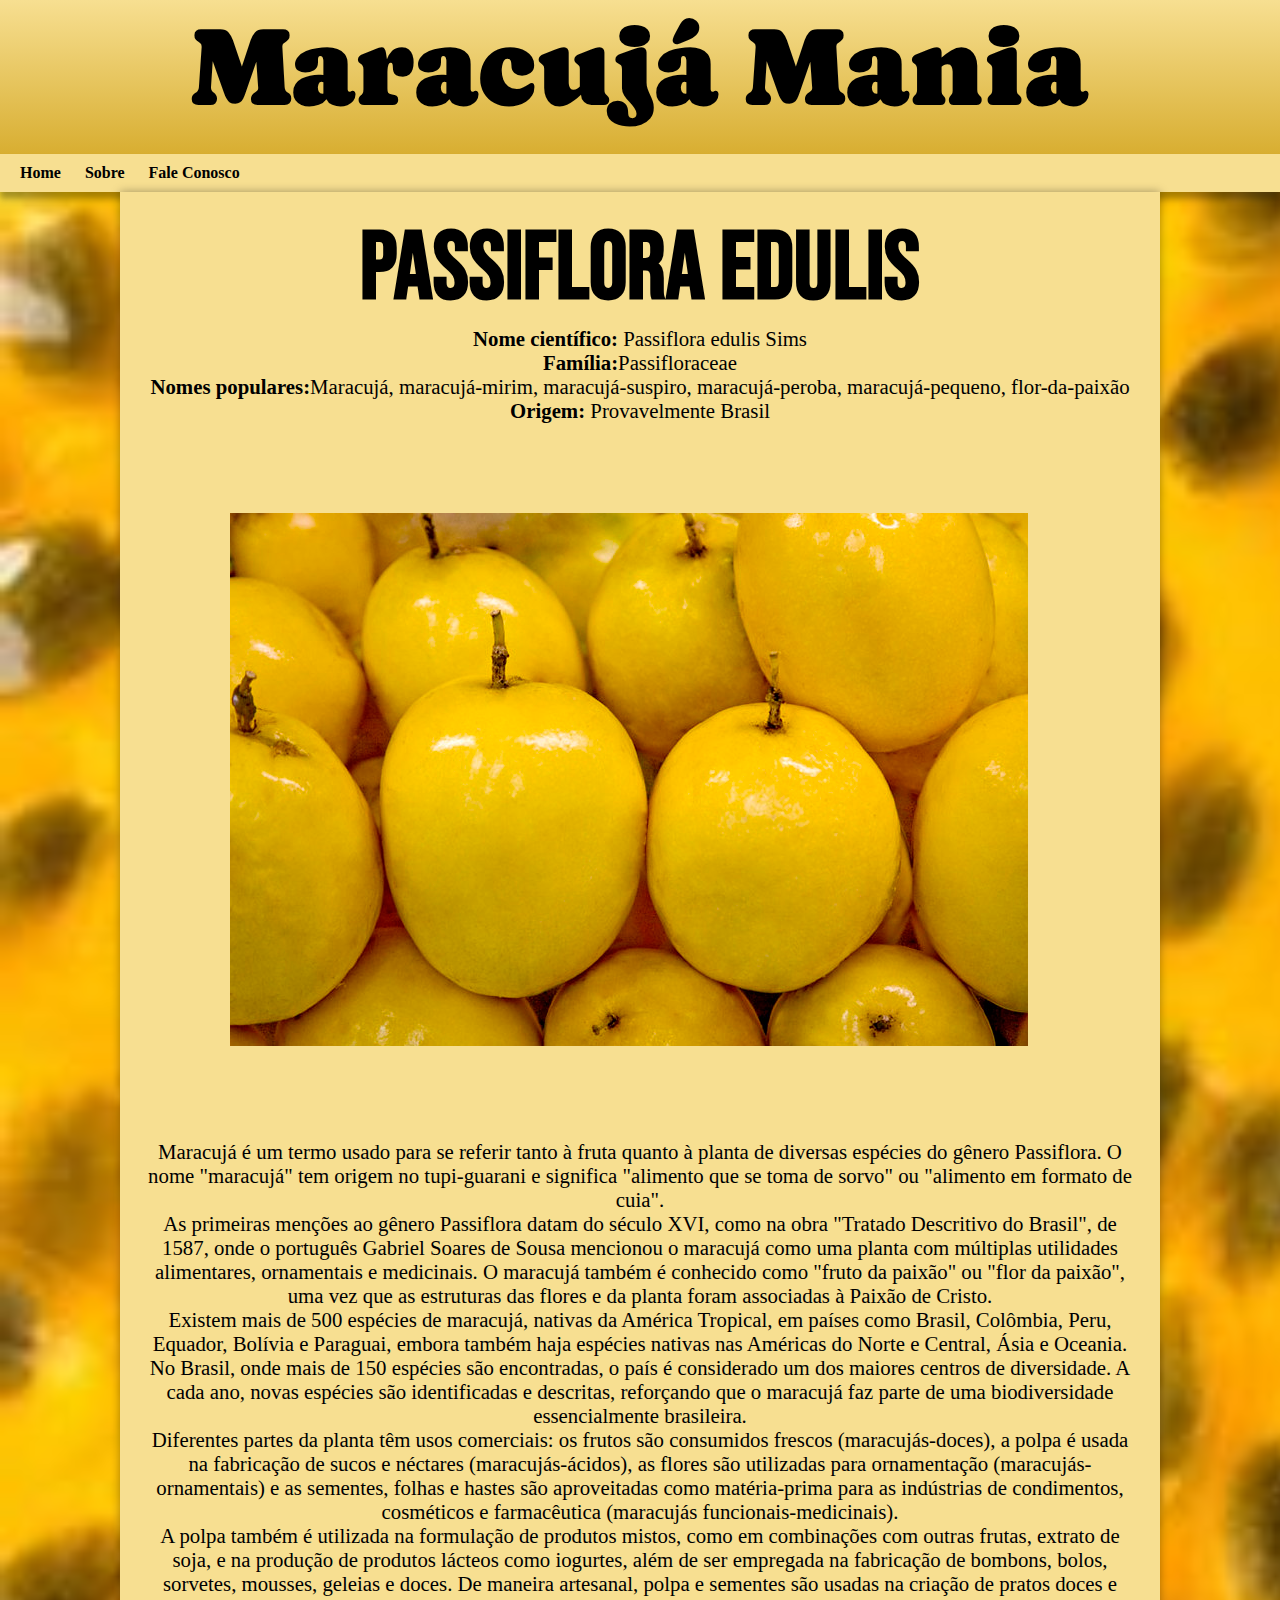
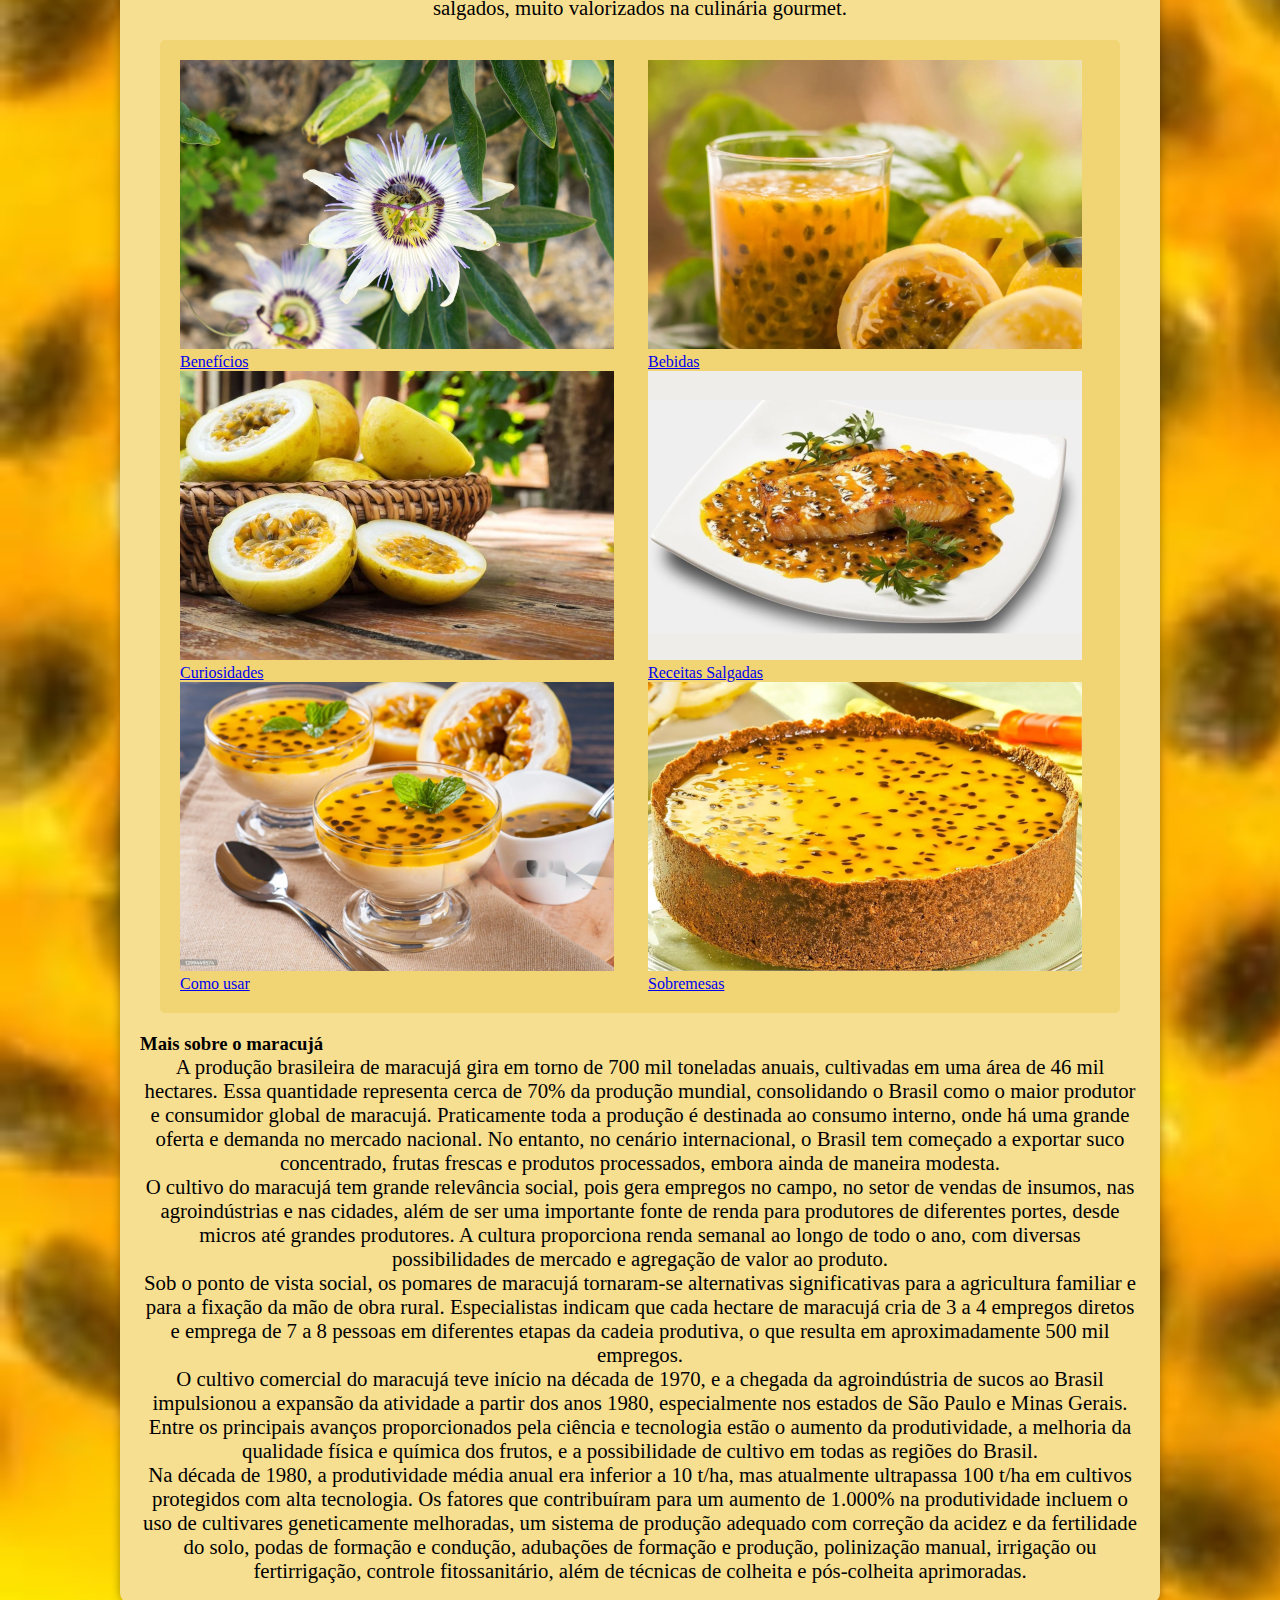
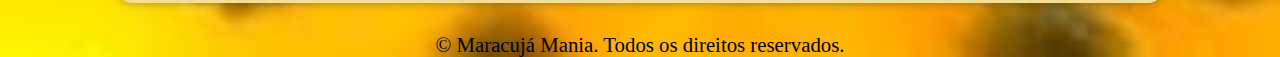
<file: index.html>
<!DOCTYPE html>
<html lang="pt-br">
<head>
    <meta charset="UTF-8">
    <meta name="viewport" content="width=device-width, initial-scale=1.0">
    <title>Maracujá Mania</title>
    <link rel="shortcut icon" href="imagens/favicon.ico">
    <link rel="stylesheet" href="style.css">
</head>
<body>
    <header>
        <h1>Maracujá Mania</h1>
    </header>
    <nav>
        <a href="index.html">Home</a>
        <a href="sobre.html">Sobre</a>
        <a href="faleconosco.html">Fale Conosco</a>
    </nav>
<main>
    <article>
        <h1>Passiflora Edulis</h1>
        <p><strong>Nome científico:</strong> Passiflora edulis Sims</p>
        <p><strong>Família:</strong>Passifloraceae</p>
        <p><strong>Nomes populares:</strong>Maracujá, maracujá-mirim, maracujá-suspiro, maracujá-peroba, maracujá-pequeno, flor-da-paixão</p>
        <p><strong>Origem:</strong> Provavelmente Brasil</p>
            <picture>
                <source media="(max-width: 670px)" srcset="imagens/maracujaG.png">
                <img src="imagens/maracuja.png" alt="imgpadrao">
            </picture>    
        <p>Maracujá é um termo usado para se referir tanto à fruta quanto à planta de diversas espécies do gênero Passiflora. O nome "maracujá" tem origem no tupi-guarani e significa "alimento que se toma de sorvo" ou "alimento em formato de cuia". </p>
        <p>As primeiras menções ao gênero Passiflora datam do século XVI, como na obra "Tratado Descritivo do Brasil", de 1587, onde o português Gabriel Soares de Sousa mencionou o maracujá como uma planta com múltiplas utilidades alimentares, ornamentais e medicinais. O maracujá também é conhecido como "fruto da paixão" ou "flor da paixão", uma vez que as estruturas das flores e da planta foram associadas à Paixão de Cristo.</p>
        <p>Existem mais de 500 espécies de maracujá, nativas da América Tropical, em países como Brasil, Colômbia, Peru, Equador, Bolívia e Paraguai, embora também haja espécies nativas nas Américas do Norte e Central, Ásia e Oceania. No Brasil, onde mais de 150 espécies são encontradas, o país é considerado um dos maiores centros de diversidade. A cada ano, novas espécies são identificadas e descritas, reforçando que o maracujá faz parte de uma biodiversidade essencialmente brasileira.</p>
        <p>Diferentes partes da planta têm usos comerciais: os frutos são consumidos frescos (maracujás-doces), a polpa é usada na fabricação de sucos e néctares (maracujás-ácidos), as flores são utilizadas para ornamentação (maracujás-ornamentais) e as sementes, folhas e hastes são aproveitadas como matéria-prima para as indústrias de condimentos, cosméticos e farmacêutica (maracujás funcionais-medicinais).</p>
        <p>A polpa também é utilizada na formulação de produtos mistos, como em combinações com outras frutas, extrato de soja, e na produção de produtos lácteos como iogurtes, além de ser empregada na fabricação de bombons, bolos, sorvetes, mousses, geleias e doces. De maneira artesanal, polpa e sementes são usadas na criação de pratos doces e salgados, muito valorizados na culinária gourmet.</p>

        <ul class="abas">
            <li>
                  <source media="(max-width: 300px)" srcset="imagens/passifloraG.png">
                  <img src="imagens/passiflora.png" alt="Informações">
                  <a href="beneficios.html">Benefícios</a>
            </li>
            <li>
                   <source media="(max-width: 300px)" srcset="imagens/comousarG.png">
                   <img src="imagens/comousar.png" alt="Como usar">
                   <a href="curiosidades.html">Curiosidades</a>
            </li>
            <li>
                <source media="(max-width: 300px)" srcset="imagens/sobremesasG.png">
                <img src="imagens/sobremesas.png" alt="Sobremesas">
                <a href="comousar.html">Como usar</a>
            </li>
            <li>
                   <source media="(max-width: 300px)" srcset="imagens/bebidasG.png">
                   <img src="imagens/bebidas.png" alt="Bebidas">
                   <a href="bebidas.html">Bebidas</a>
            </li>
            <li>
                    <source media="(max-width: 300px)" srcset="imagens/receitassalgadasG.png">
                    <img src="imagens/receitassalgadas.png" alt="salgadas">
                    <a href="receitassalgadas.html">Receitas Salgadas</a>
            </li>
            <li>
                    <source media="(max-width: 300px)" srcset="imagens/tortasebolosG.png">
                    <img src="imagens/bolosetortas.png" alt="sobremesas">
                    <a href="sobremesas.html">Sobremesas</a>
            </li>
        </ul>
<aside>
    <h3>Mais sobre o maracujá</h3>
    <p>A produção brasileira de maracujá gira em torno de 700 mil toneladas anuais, cultivadas em uma área de 46 mil hectares. Essa quantidade representa cerca de 70% da produção mundial, consolidando o Brasil como o maior produtor e consumidor global de maracujá. Praticamente toda a produção é destinada ao consumo interno, onde há uma grande oferta e demanda no mercado nacional. No entanto, no cenário internacional, o Brasil tem começado a exportar suco concentrado, frutas frescas e produtos processados, embora ainda de maneira modesta.</p>

    <p>O cultivo do maracujá tem grande relevância social, pois gera empregos no campo, no setor de vendas de insumos, nas agroindústrias e nas cidades, além de ser uma importante fonte de renda para produtores de diferentes portes, desde micros até grandes produtores. A cultura proporciona renda semanal ao longo de todo o ano, com diversas possibilidades de mercado e agregação de valor ao produto.</p>
        

    <p>Sob o ponto de vista social, os pomares de maracujá tornaram-se alternativas significativas para a agricultura familiar e para a fixação da mão de obra rural. Especialistas indicam que cada hectare de maracujá cria de 3 a 4 empregos diretos e emprega de 7 a 8 pessoas em diferentes etapas da cadeia produtiva, o que resulta em aproximadamente 500 mil empregos.</p>
        
    <p>O cultivo comercial do maracujá teve início na década de 1970, e a chegada da agroindústria de sucos ao Brasil impulsionou a expansão da atividade a partir dos anos 1980, especialmente nos estados de São Paulo e Minas Gerais. Entre os principais avanços proporcionados pela ciência e tecnologia estão o aumento da produtividade, a melhoria da qualidade física e química dos frutos, e a possibilidade de cultivo em todas as regiões do Brasil.</p>
        
    <p>Na década de 1980, a produtividade média anual era inferior a 10 t/ha, mas atualmente ultrapassa 100 t/ha em cultivos protegidos com alta tecnologia. Os fatores que contribuíram para um aumento de 1.000% na produtividade incluem o uso de cultivares geneticamente melhoradas, um sistema de produção adequado com correção da acidez e da fertilidade do solo, podas de formação e condução, adubações de formação e produção, polinização manual, irrigação ou fertirrigação, controle fitossanitário, além de técnicas de colheita e pós-colheita aprimoradas.</p>
</aside>
    </article>
</main>
<footer>
    <p>&copy; Maracujá Mania. Todos os direitos reservados.</p>
</footer>
</body>
</html>
</file>
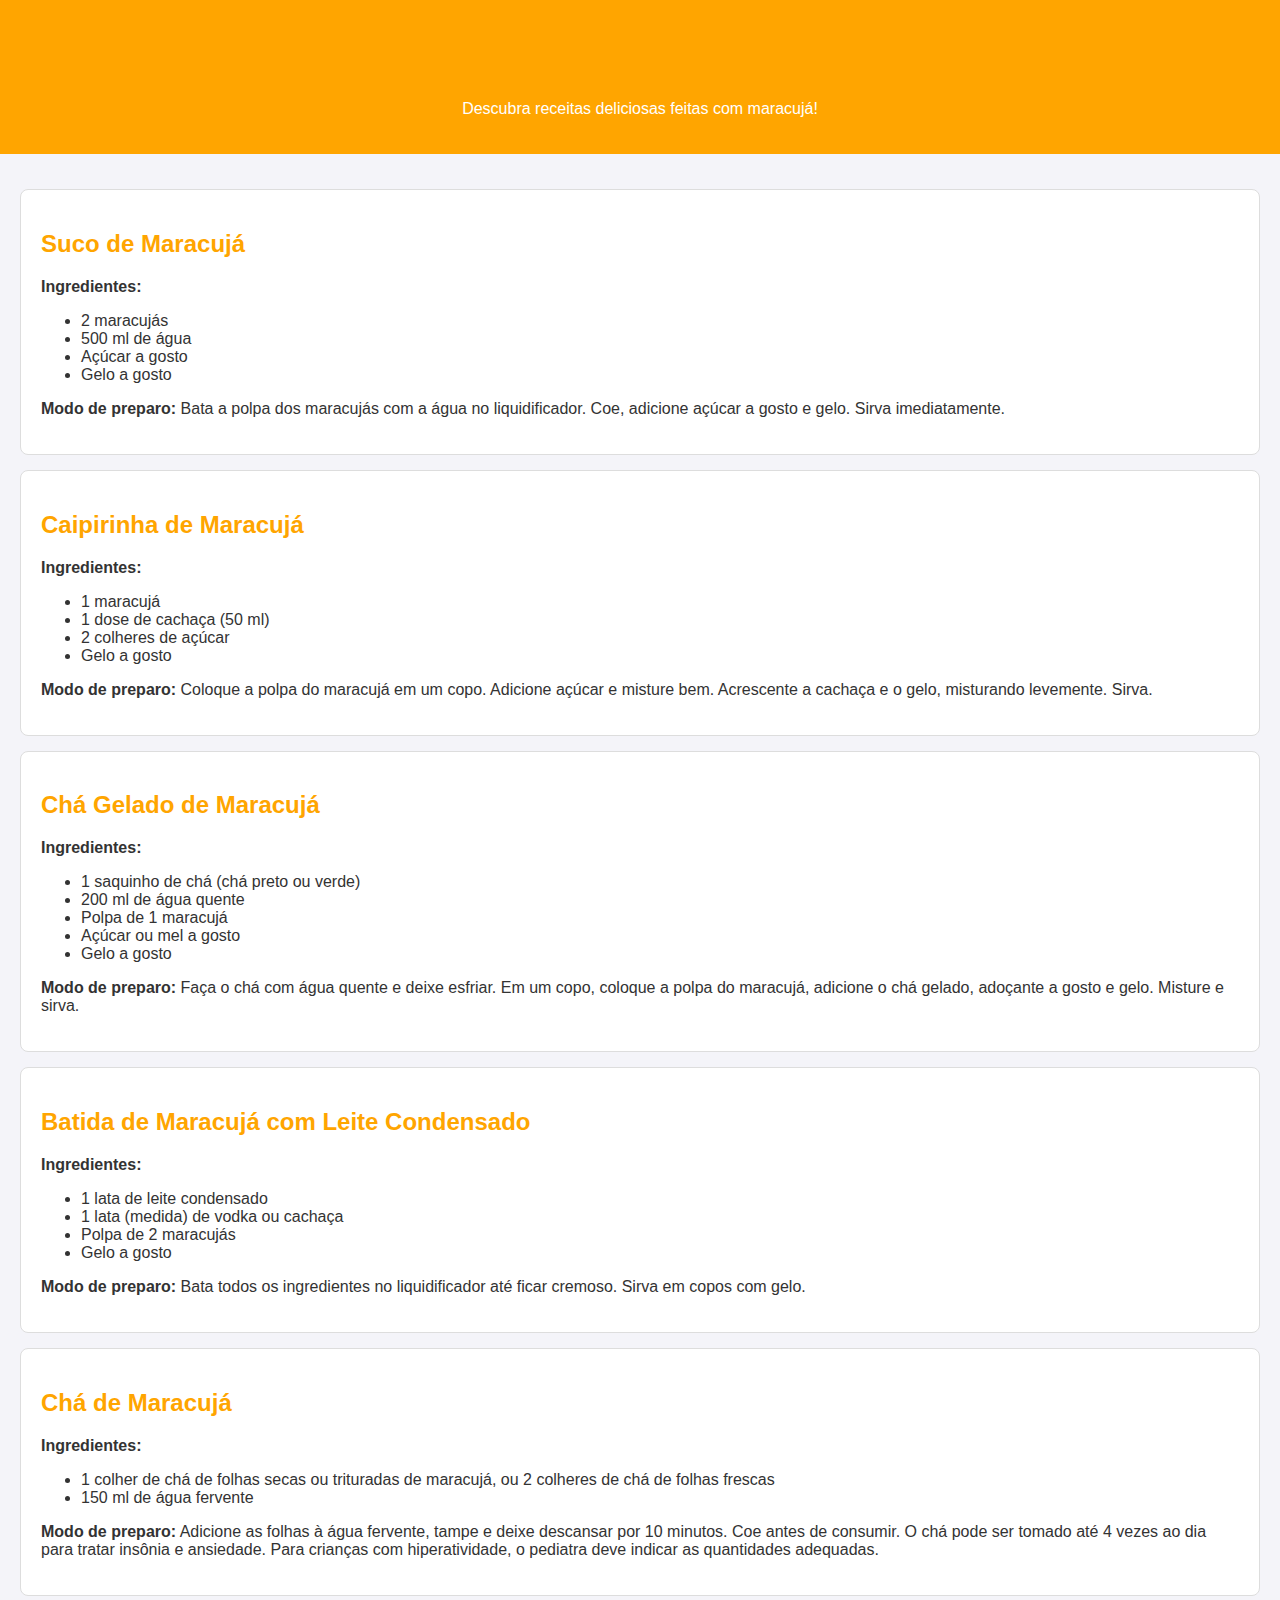
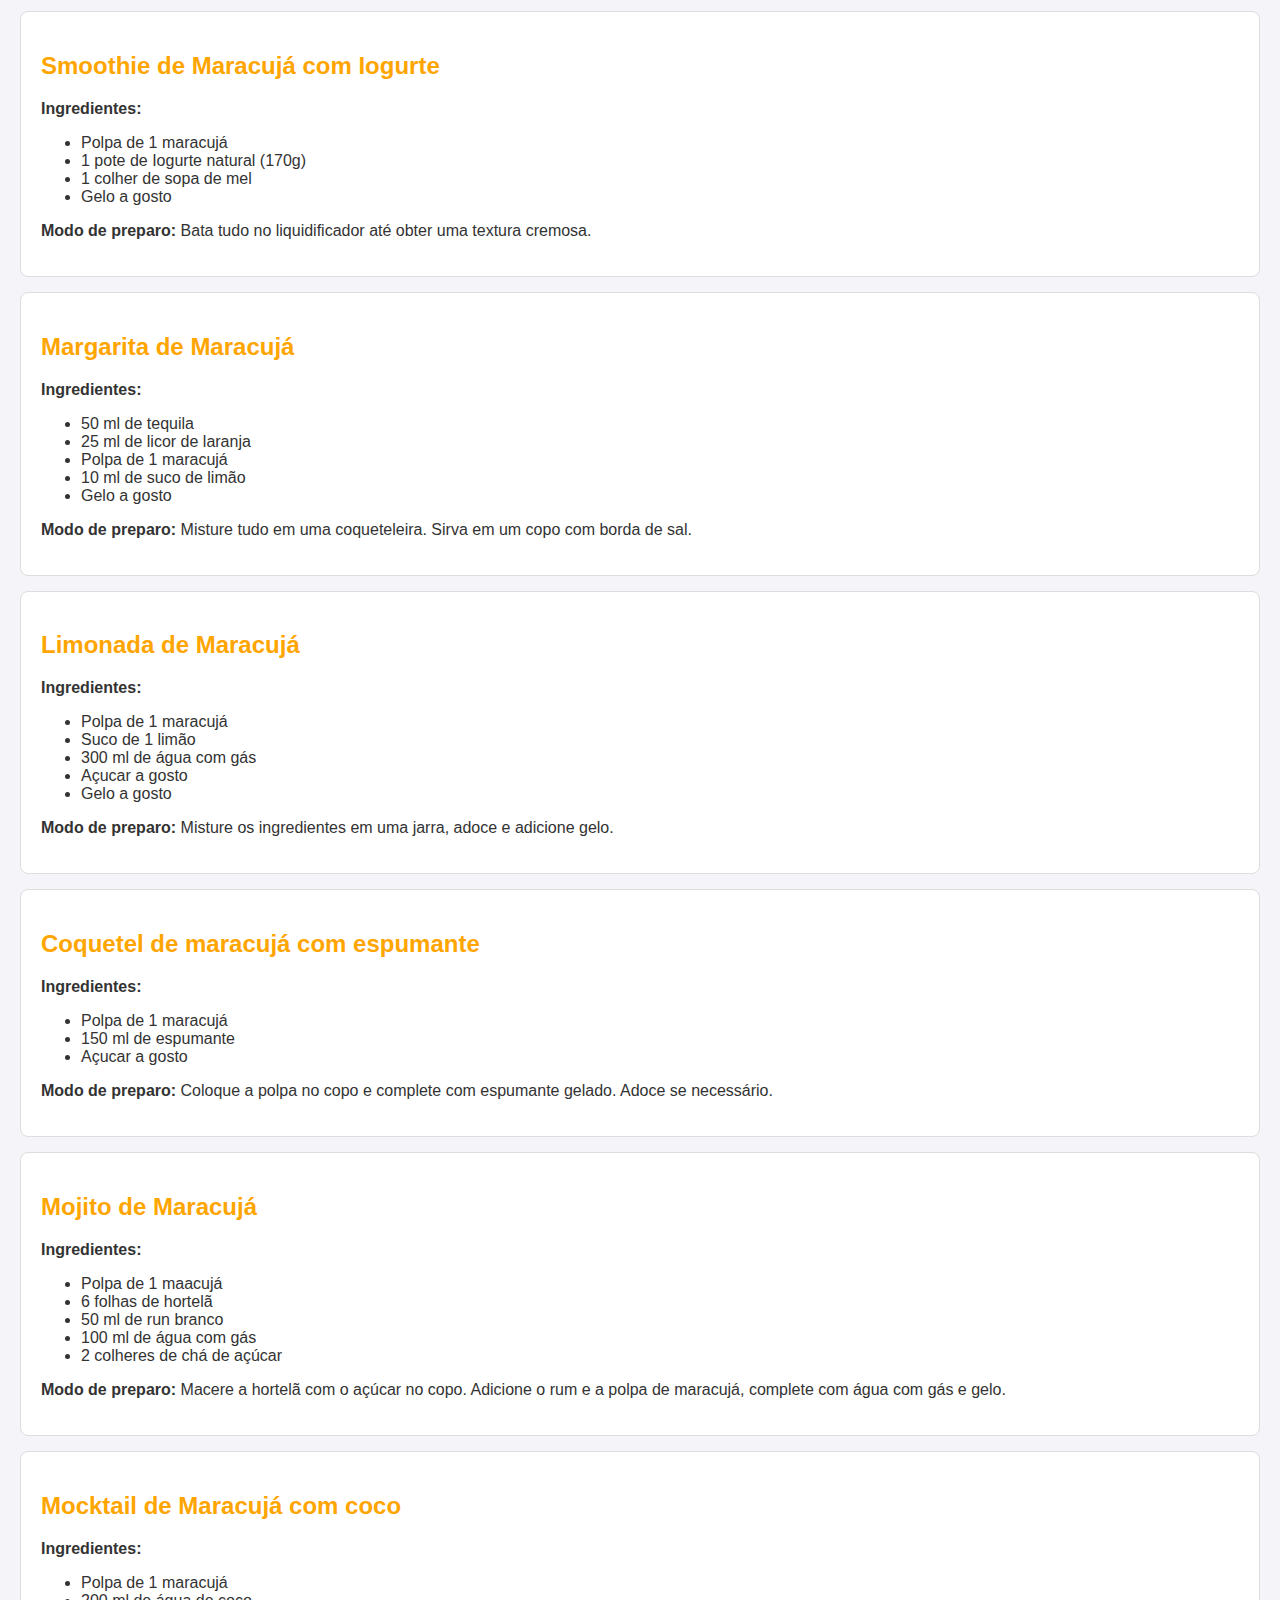
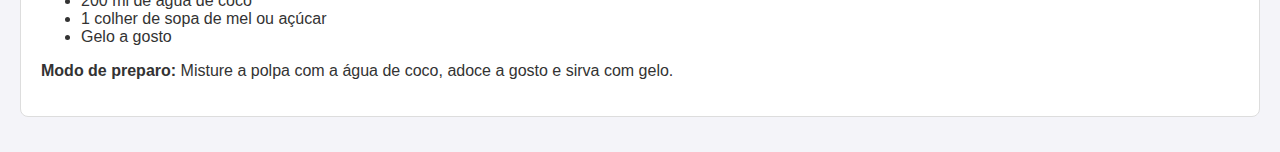
<file: bebidas.html>
<!DOCTYPE html>
<html lang="pt-br">
<head>
    <meta charset="UTF-8">
    <meta name="viewport" content="width=device-width, initial-scale=1.0">
    <title>Bebidas</title>
    <link rel="shortcut icon" href="imagens/favicon.ico">
    <style>
        body {
            font-family: Arial, sans-serif;
            margin: 0;
            padding: 0;
            background-color: #f4f4f9;
            color: #333;
        }
        header {
            background-color: #ffa500;
            color: white;
            padding: 20px;
            text-align: center;
        }
        .container {
            padding: 20px;
        }
        .drink {
            border: 1px solid #ddd;
            border-radius: 8px;
            padding: 20px;
            margin: 15px 0;
            background-color: #fff;
        }
        h1, h2 {
            color: #ffa500;
        }
    </style>
</head>
<body>
<header>
    <h1>Bebidas de Maracujá</h1>
    <p>Descubra receitas deliciosas feitas com maracujá!</p>
</header>

<div class="container">
    <div class="drink">
        <h2>Suco de Maracujá</h2>
        <p><strong>Ingredientes:</strong></p>
        <ul>
            <li>2 maracujás</li>
            <li>500 ml de água</li>
            <li>Açúcar a gosto</li>
            <li>Gelo a gosto</li>
        </ul>
        <p><strong>Modo de preparo:</strong> Bata a polpa dos maracujás com a água no liquidificador. Coe, adicione açúcar a gosto e gelo. Sirva imediatamente.</p>
    </div>

    <div class="drink">
        <h2>Caipirinha de Maracujá</h2>
        <p><strong>Ingredientes:</strong></p>
        <ul>
            <li>1 maracujá</li>
            <li>1 dose de cachaça (50 ml)</li>
            <li>2 colheres de açúcar</li>
            <li>Gelo a gosto</li>
        </ul>
        <p><strong>Modo de preparo:</strong> Coloque a polpa do maracujá em um copo. Adicione açúcar e misture bem. Acrescente a cachaça e o gelo, misturando levemente. Sirva.</p>
    </div>

    <div class="drink">
        <h2>Chá Gelado de Maracujá</h2>
        <p><strong>Ingredientes:</strong></p>
        <ul>
            <li>1 saquinho de chá (chá preto ou verde)</li>
            <li>200 ml de água quente</li>
            <li>Polpa de 1 maracujá</li>
            <li>Açúcar ou mel a gosto</li>
            <li>Gelo a gosto</li>
        </ul>
        <p><strong>Modo de preparo:</strong> Faça o chá com água quente e deixe esfriar. Em um copo, coloque a polpa do maracujá, adicione o chá gelado, adoçante a gosto e gelo. Misture e sirva.</p>
    </div>

    <div class="drink">
        <h2>Batida de Maracujá com Leite Condensado</h2>
        <p><strong>Ingredientes:</strong></p>
        <ul>
            <li>1 lata de leite condensado</li>
            <li>1 lata (medida) de vodka ou cachaça</li>
            <li>Polpa de 2 maracujás</li>
            <li>Gelo a gosto</li>
        </ul>
        <p><strong>Modo de preparo:</strong> Bata todos os ingredientes no liquidificador até ficar cremoso. Sirva em copos com gelo.</p>
    </div>

    <div class="drink">
        <h2>Chá de Maracujá</h2>
        <p><strong>Ingredientes:</strong></p>
        <ul>
            <li>1 colher de chá de folhas secas ou trituradas de maracujá, ou 2 colheres de chá de folhas frescas</li>
            <li>150 ml de água fervente</li>
        </ul>
        <p><strong>Modo de preparo:</strong> Adicione as folhas à água fervente, tampe e deixe descansar por 10 minutos. Coe antes de consumir. O chá pode ser tomado até 4 vezes ao dia para tratar insônia e ansiedade. Para crianças com hiperatividade, o pediatra deve indicar as quantidades adequadas.</p>
    </div>

    <div class="drink">
        <h2>Smoothie de Maracujá com Iogurte</h2>
        <p><strong>Ingredientes:</strong></p>
        <ul>
            <li>Polpa de 1 maracujá</li>
            <li>1 pote de Iogurte natural (170g)</li>
            <li>1 colher de sopa de mel</li>
            <li>Gelo a gosto</li>
        </ul>
        <p><strong>Modo de preparo:</strong> Bata tudo no liquidificador até obter uma textura cremosa.</p>
    </div>

    <div class="drink">
        <h2>Margarita de Maracujá</h2>
        <p><strong>Ingredientes:</strong></p>
        <ul>
            <li>50 ml de tequila</li>
            <li>25 ml de licor de laranja</li>
            <li>Polpa de 1 maracujá</li>
            <li>10 ml de suco de limão</li>
            <li>Gelo a gosto</li>
        </ul>
        <p><strong>Modo de preparo:</strong> Misture tudo em uma coqueteleira. Sirva em um copo com borda de sal.
        </p>
    </div>

    <div class="drink">
        <h2>Limonada de Maracujá</h2>
        <p><strong>Ingredientes:</strong></p>
        <ul>
            <li>Polpa de 1 maracujá</li>
            <li>Suco de 1 limão</li>
            <li>300 ml de água com gás</li>
            <li>Açucar a gosto</li>
            <li>Gelo a gosto</li>
        </ul>
        <p><strong>Modo de preparo:</strong> Misture os ingredientes em uma jarra, adoce e adicione gelo.</p>
    </div> 

    <div class="drink">
        <h2>Coquetel de maracujá com espumante</h2>
        <p><strong>Ingredientes:</strong></p>
        <ul>
            <li>Polpa de 1 maracujá</li>
            <li>150 ml de espumante</li>
            <li>Açucar a gosto</li>
        </ul>
        <p><strong>Modo de preparo:</strong> Coloque a polpa no copo e complete com espumante gelado. Adoce se necessário.</p>
    </div>

    <div class="drink">
        <h2>Mojito de Maracujá</h2>
        <p><strong>Ingredientes:</strong></p>
        <ul>
            <li>Polpa de 1 maacujá</li>
            <li>6 folhas de hortelã</li>
            <li>50 ml de run branco</li>
            <li>100 ml de água com gás</li>
            <li>2 colheres de chá de açúcar</li>
        </ul>
        <p><strong>Modo de preparo:</strong> Macere a hortelã com o açúcar no copo. Adicione o rum e a polpa de maracujá, complete com água com gás e gelo.
        </p>  
    </div>

    <div class="drink">
        <h2>Mocktail de Maracujá com coco</h2>
        <p><strong>Ingredientes:</strong></p>
        <ul>
            <li>Polpa de 1 maracujá</li>
            <li>200 ml de água de coco</li>
            <li>1 colher de sopa de mel ou açúcar</li> 
            <li>Gelo a gosto</li>
        </ul>
        <p><strong>Modo de preparo:</strong> Misture a polpa com a água de coco, adoce a gosto e sirva com gelo.
        </p>
    </div>
</div>
</body>
</html>
</file>
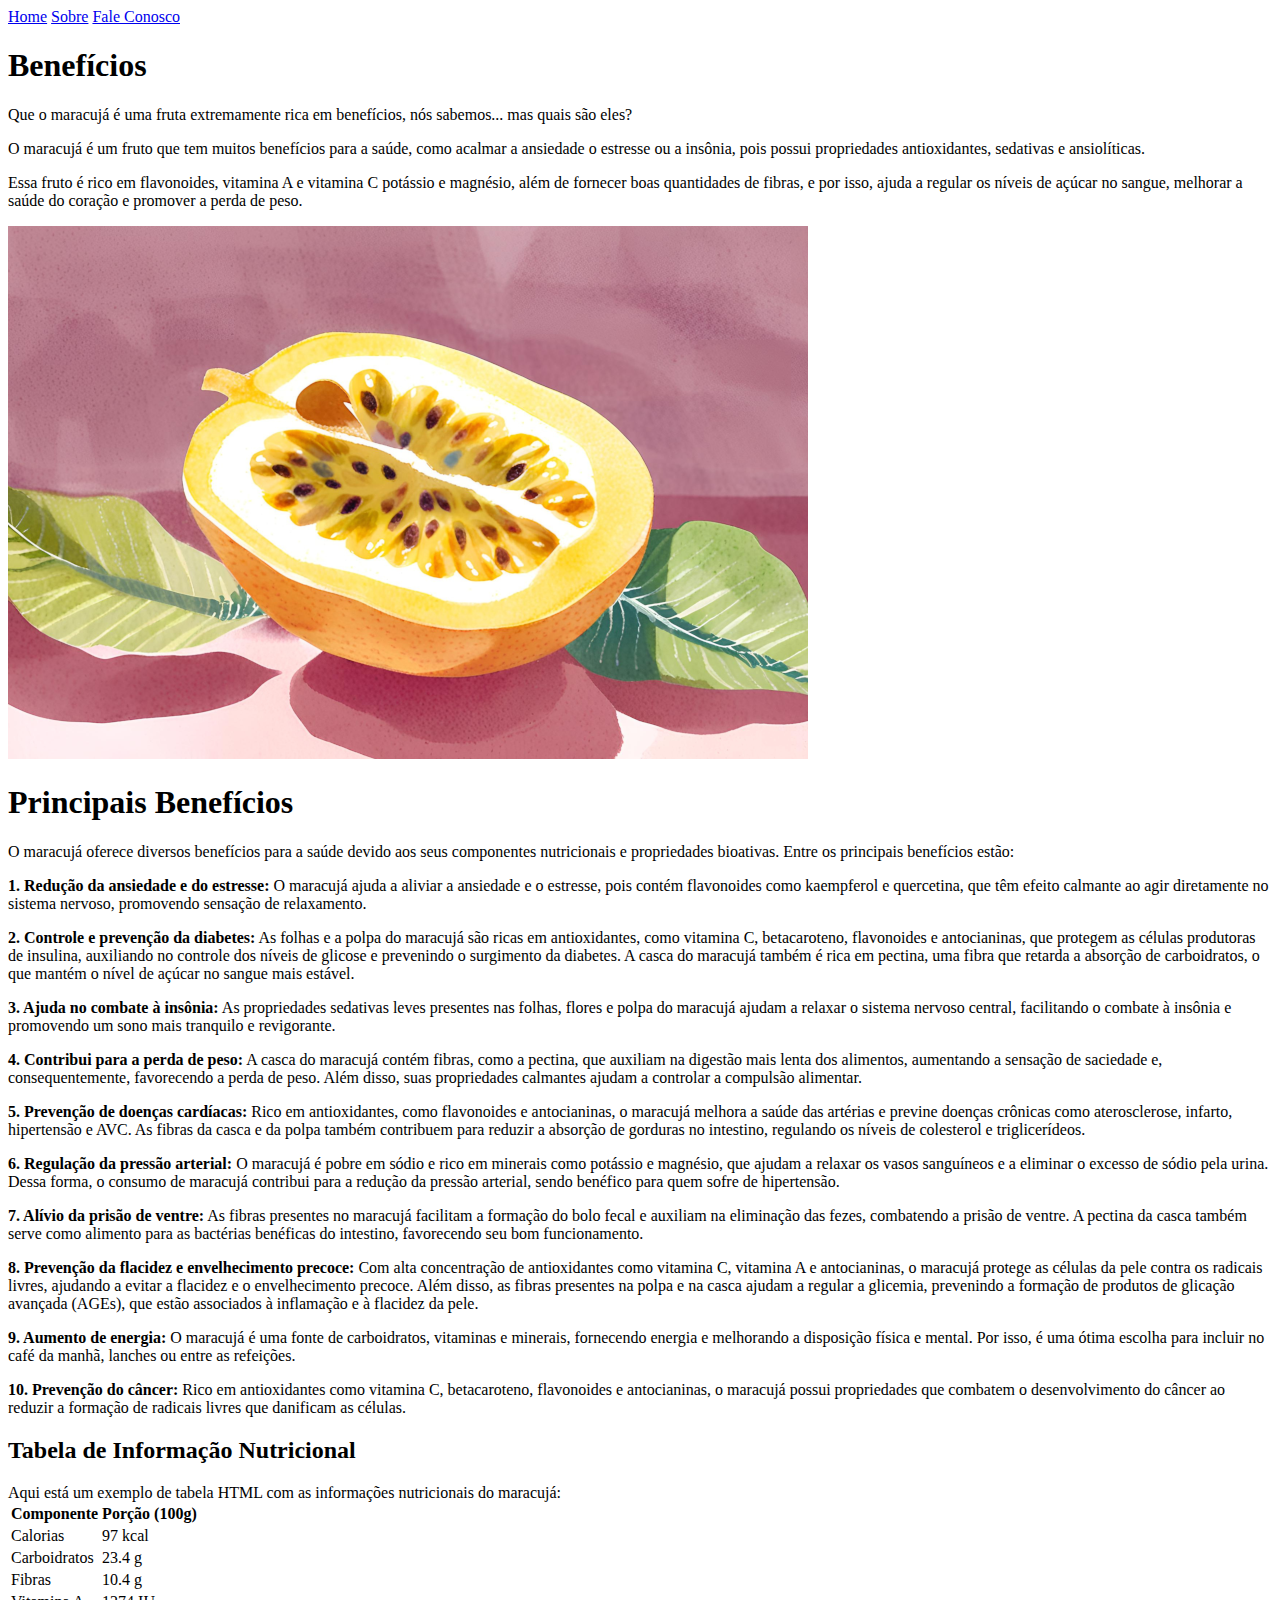
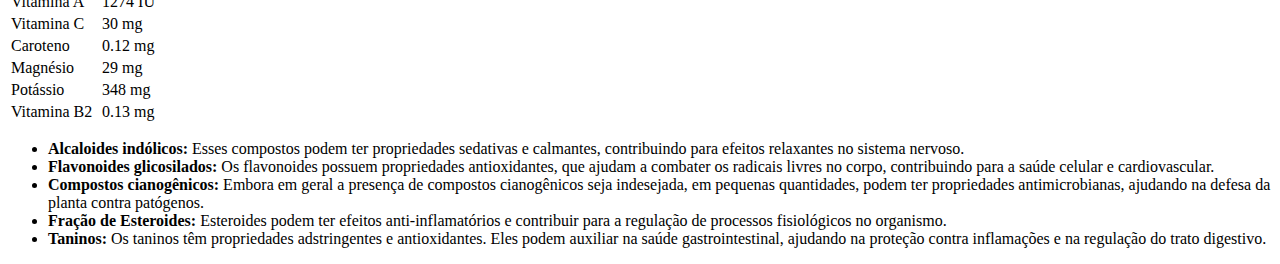
<file: beneficios.html>
<!DOCTYPE html>
<html lang="pt-br">
<head>
    <meta charset="UTF-8">
    <meta name="viewport" content="width=device-width, initial-scale=1.0">
    <title>Benefícios</title>
    <link rel="shortcut icon" href="imagens/favicon.ico">
</head>
<body>
    <header>
        <nav>
            <a href="index.html">Home</a>
            <a href="sobre.html">Sobre</a>
            <a href="faleconosco.html">Fale Conosco</a>
        </nav>
        <h1>Benefícios</h1>
        <p>Que o maracujá é uma fruta extremamente rica em benefícios, nós sabemos... mas quais são eles?</p>
    </header>
<main>
    <article>
    <p>O maracujá é um fruto que tem muitos benefícios para a saúde, como acalmar a ansiedade o estresse ou a insônia, pois possui propriedades antioxidantes, sedativas e ansiolíticas.</p>
    <p>Essa fruto é rico em flavonoides, vitamina A e vitamina C potássio e magnésio, além de fornecer boas quantidades de fibras, e por isso, ajuda a regular os níveis de açúcar no sangue, melhorar a saúde do coração e promover a perda de peso.</p>

    <picture>
        <source media="(max-width:670px)" srcset="imagens/beneficios.png">
        <img src="imagens/beneficiosG.png" alt="Benefícios">
    </picture>
<h1>Principais Benefícios</h1>

<p> O maracujá oferece diversos benefícios para a saúde devido aos seus componentes nutricionais e propriedades bioativas. Entre os principais benefícios estão:</p>

<p><strong>1. Redução da ansiedade e do estresse:</strong> 
    O maracujá ajuda a aliviar a ansiedade e o estresse, pois contém flavonoides como kaempferol e quercetina, que têm efeito calmante ao agir diretamente no sistema nervoso, promovendo sensação de relaxamento.
</p>

<p><strong>2. Controle e prevenção da diabetes:</strong>  
    As folhas e a polpa do maracujá são ricas em antioxidantes, como vitamina C, betacaroteno, flavonoides e antocianinas, que protegem as células produtoras de insulina, auxiliando no controle dos níveis de glicose e prevenindo o surgimento da diabetes. A casca do maracujá também é rica em pectina, uma fibra que retarda a absorção de carboidratos, o que mantém o nível de açúcar no sangue mais estável.
</p>

<p><strong>3. Ajuda no combate à insônia:</strong>
    As propriedades sedativas leves presentes nas folhas, flores e polpa do maracujá ajudam a relaxar o sistema nervoso central, facilitando o combate à insônia e promovendo um sono mais tranquilo e revigorante.
</p>

<p><strong>4. Contribui para a perda de peso:</strong>
    A casca do maracujá contém fibras, como a pectina, que auxiliam na digestão mais lenta dos alimentos, aumentando a sensação de saciedade e, consequentemente, favorecendo a perda de peso. Além disso, suas propriedades calmantes ajudam a controlar a compulsão alimentar.
 </p>

<p><strong>5. Prevenção de doenças cardíacas:</strong>
    Rico em antioxidantes, como flavonoides e antocianinas, o maracujá melhora a saúde das artérias e previne doenças crônicas como aterosclerose, infarto, hipertensão e AVC. As fibras da casca e da polpa também contribuem para reduzir a absorção de gorduras no intestino, regulando os níveis de colesterol e triglicerídeos.
 </p>

<p><strong>6. Regulação da pressão arterial:</strong>
    O maracujá é pobre em sódio e rico em minerais como potássio e magnésio, que ajudam a relaxar os vasos sanguíneos e a eliminar o excesso de sódio pela urina. Dessa forma, o consumo de maracujá contribui para a redução da pressão arterial, sendo benéfico para quem sofre de hipertensão.
 </p>

<p><strong>7. Alívio da prisão de ventre:</strong>
    As fibras presentes no maracujá facilitam a formação do bolo fecal e auxiliam na eliminação das fezes, combatendo a prisão de ventre. A pectina da casca também serve como alimento para as bactérias benéficas do intestino, favorecendo seu bom funcionamento.
</p>

<p><strong>8. Prevenção da flacidez e envelhecimento precoce:</strong>
    Com alta concentração de antioxidantes como vitamina C, vitamina A e antocianinas, o maracujá protege as células da pele contra os radicais livres, ajudando a evitar a flacidez e o envelhecimento precoce. Além disso, as fibras presentes na polpa e na casca ajudam a regular a glicemia, prevenindo a formação de produtos de glicação avançada (AGEs), que estão associados à inflamação e à flacidez da pele.
</p>

<p><strong>9. Aumento de energia:</strong> 
    O maracujá é uma fonte de carboidratos, vitaminas e minerais, fornecendo energia e melhorando a disposição física e mental. Por isso, é uma ótima escolha para incluir no café da manhã, lanches ou entre as refeições.</p>

<p><strong>10. Prevenção do câncer:</strong>
    Rico em antioxidantes como vitamina C, betacaroteno, flavonoides e antocianinas, o maracujá possui propriedades que combatem o desenvolvimento do câncer ao reduzir a formação de radicais livres que danificam as células.</p>

    <h2>Tabela de Informação Nutricional</h2>
    Aqui está um exemplo de tabela HTML com as informações nutricionais do maracujá:


<table>
    <tr>
        <th>Componente</th>
        <th>Porção (100g)</th>
    </tr>
    <tr>
        <td>Calorias</td>
        <td>97 kcal</td>
    </tr>
    <tr>
        <td>Carboidratos</td>
        <td>23.4 g</td>
    </tr>
    <tr>
        <td>Fibras</td>
        <td>10.4 g</td>
    </tr>
    <tr>
        <td>Vitamina A</td>
        <td>1274 IU</td>
    </tr>
    <tr>
        <td>Vitamina C</td>
        <td>30 mg</td>
    </tr>
    <tr>
        <td>Caroteno</td>
        <td>0.12 mg</td>
    </tr>
    <tr>
        <td>Magnésio</td>
        <td>29 mg</td>
    </tr>
    <tr>
        <td>Potássio</td>
        <td>348 mg</td>
    </tr>
    <tr>
        <td>Vitamina B2</td>
        <td>0.13 mg</td>
    </tr>
</table>

    <ul>
            <li>
                <strong>Alcaloides indólicos:</strong> Esses compostos podem ter propriedades sedativas e calmantes, contribuindo para efeitos relaxantes no sistema nervoso.
            </li>
            <li>
                <strong>Flavonoides glicosilados:</strong> Os flavonoides possuem propriedades antioxidantes, que ajudam a combater os radicais livres no corpo, contribuindo para a saúde celular e cardiovascular.
            </li>
            <li>
                <strong>Compostos cianogênicos:</strong> Embora em geral a presença de compostos cianogênicos seja indesejada, em pequenas quantidades, podem ter propriedades antimicrobianas, ajudando na defesa da planta contra patógenos.
            </li>
            <li>
                <strong>Fração de Esteroides:</strong> Esteroides podem ter efeitos anti-inflamatórios e contribuir para a regulação de processos fisiológicos no organismo.
    </li>
    <li>
        <strong>Taninos:</strong> Os taninos têm propriedades adstringentes e antioxidantes. Eles podem auxiliar na saúde gastrointestinal, ajudando na proteção contra inflamações e na regulação do trato digestivo.
    </li>
</ul>

    </article>
</main>
    </header>
</body>
</html>
</file>
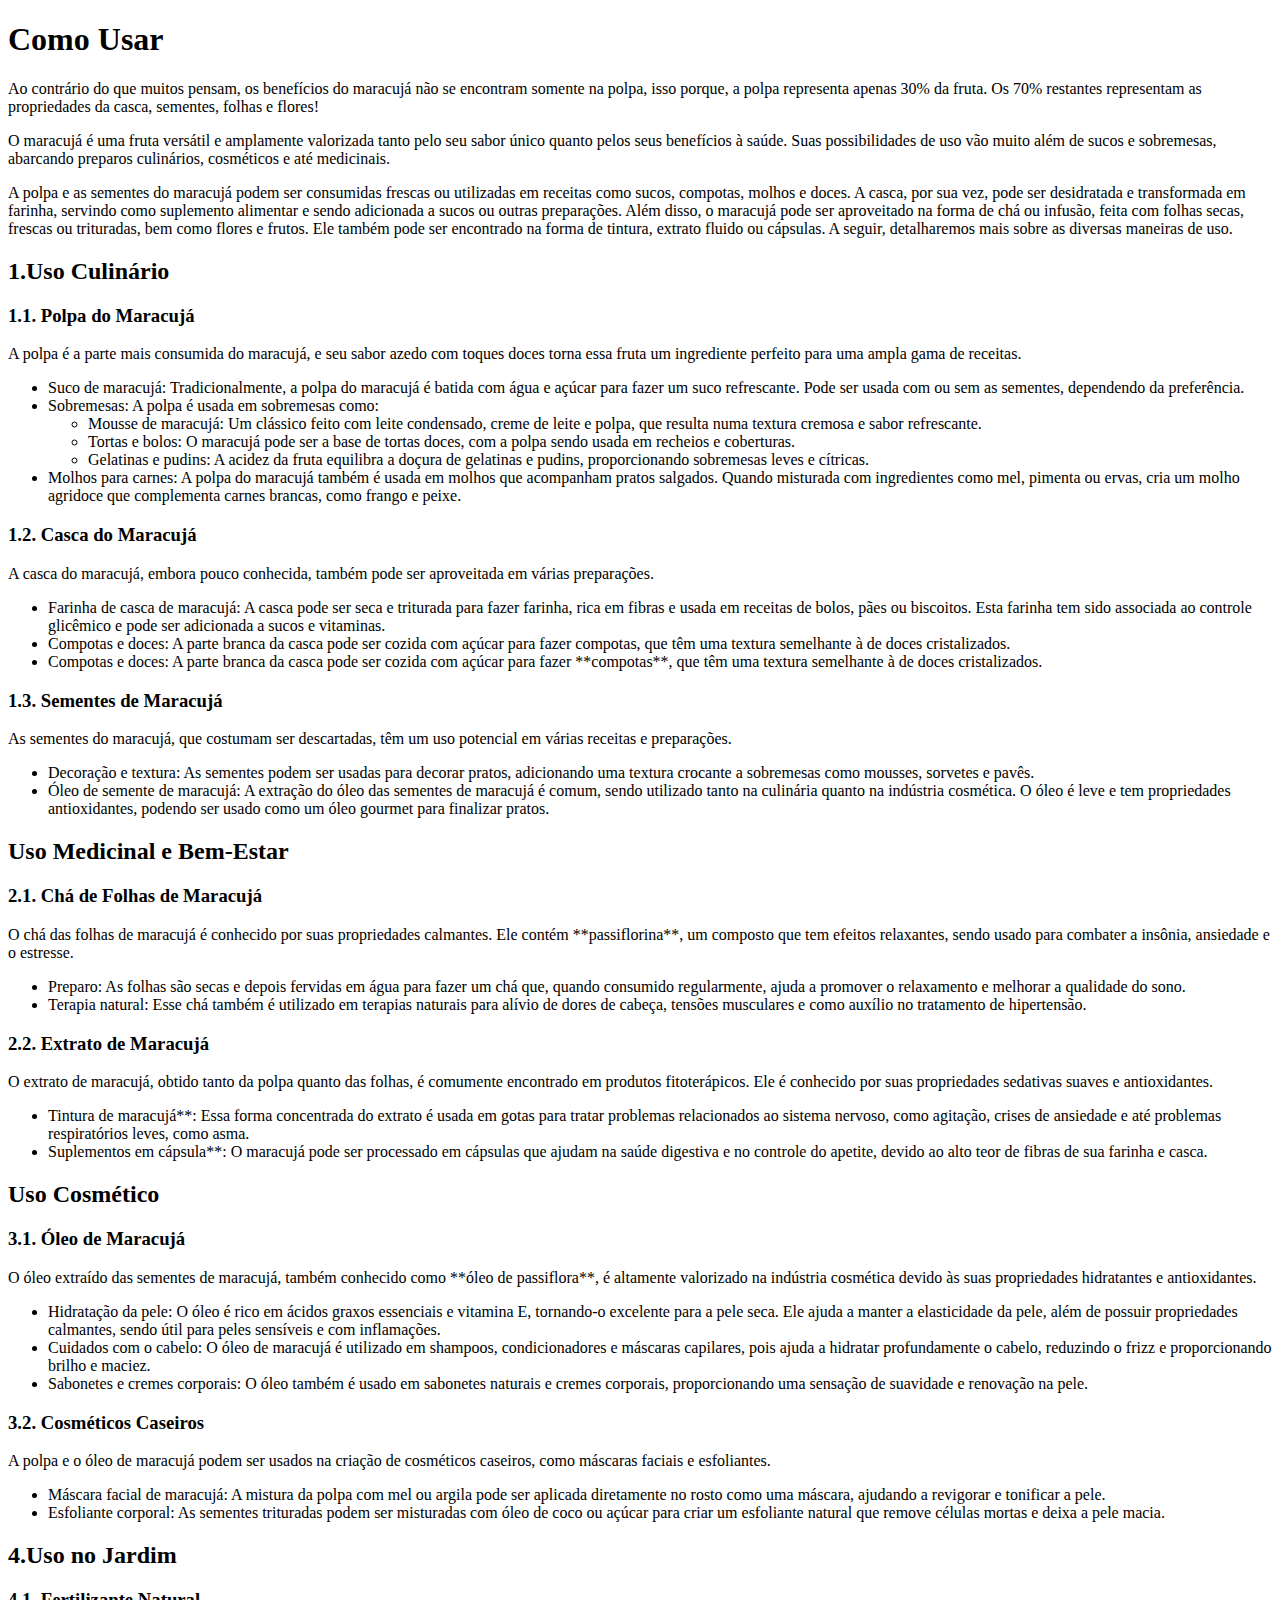
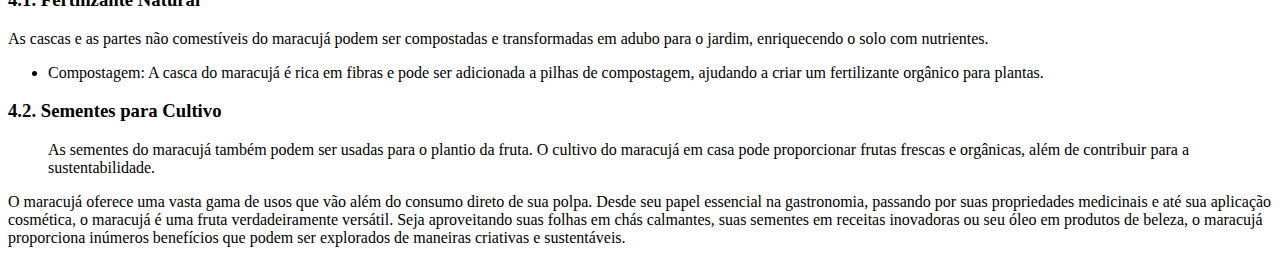
<file: comousar.html>
<!DOCTYPE html>
<html lang="pt-br">
<head>
    <meta charset="UTF-8">
    <meta name="viewport" content="width=device-width, initial-scale=1.0">
    <title>Sobremesas</title>
    <link rel="sshortcut icon" href="imagens/favicon.ico">
</head>
<body>
    <header>
        <h1>Como Usar</h1>
        <p>Ao contrário do que muitos pensam, os benefícios do maracujá não se encontram somente na polpa, isso porque, a polpa representa apenas 30% da fruta. Os 70% restantes representam as propriedades da casca, sementes, folhas e flores!</p>
    </header>
    <main>
        <article>
        <p>O maracujá é uma fruta versátil e amplamente valorizada tanto pelo seu sabor único quanto pelos seus benefícios à saúde. Suas possibilidades de uso vão muito além de sucos e sobremesas, abarcando preparos culinários, cosméticos e até medicinais.</p>
        <picture></picture>
        <p>A polpa e as sementes do maracujá podem ser consumidas frescas ou utilizadas em receitas como sucos, compotas, molhos e doces. A casca, por sua vez, pode ser desidratada e transformada em farinha, servindo como suplemento alimentar e sendo adicionada a sucos ou outras preparações. Além disso, o maracujá pode ser aproveitado na forma de chá ou infusão, feita com folhas secas, frescas ou trituradas, bem como flores e frutos. Ele também pode ser encontrado na forma de tintura, extrato fluido ou cápsulas. A seguir, detalharemos mais sobre as diversas maneiras de uso.</p>
                
            <p><h2>1.Uso Culinário</h2>
                <h3>1.1. Polpa do Maracujá</h3>
                    A polpa é a parte mais consumida do maracujá, e seu sabor azedo com toques doces torna essa fruta um ingrediente perfeito para uma ampla gama de receitas.
                    <ul>
                        <li>Suco de maracujá: Tradicionalmente, a polpa do maracujá é batida com água e açúcar para fazer um suco refrescante. Pode ser usada com ou sem as sementes, dependendo da preferência.</li>
                        <li>Sobremesas: A polpa é usada em sobremesas como:
                        <ul>
                            <li>Mousse de maracujá: Um clássico feito com leite condensado, creme de leite e polpa, que resulta numa textura cremosa e sabor refrescante.</li>
                            <li>Tortas e bolos: O maracujá pode ser a base de tortas doces, com a polpa sendo usada em recheios e coberturas.</li>
                            <li>Gelatinas e pudins: A acidez da fruta equilibra a doçura de gelatinas e pudins, proporcionando sobremesas leves e cítricas.</li>
                        </ul>
                        </li>
                        <li>Molhos para carnes: A polpa do maracujá também é usada em molhos que acompanham pratos salgados. Quando misturada com ingredientes como mel, pimenta ou ervas, cria um molho agridoce que complementa carnes brancas, como frango e peixe.</li>
                    </ul>
        </p>
            <p><h3>1.2. Casca do Maracujá</h3>
                    A casca do maracujá, embora pouco conhecida, também pode ser aproveitada em várias preparações.
                        <ul>
                            <li>Farinha de casca de maracujá: A casca pode ser seca e triturada para fazer farinha, rica em fibras e usada em receitas de bolos, pães ou biscoitos. Esta farinha tem sido associada ao controle glicêmico e pode ser adicionada a sucos e vitaminas.</li>
                            <li>Compotas e doces: A parte branca da casca pode ser cozida com açúcar para fazer compotas, que têm uma textura semelhante à de doces cristalizados.</li>
                            <li>Compotas e doces: A parte branca da casca pode ser cozida com açúcar para fazer **compotas**, que têm uma textura semelhante à de doces cristalizados.</li>
                        </ul>
            </p>
            <p><h3>1.3. Sementes de Maracujá</h3></p>
                    As sementes do maracujá, que costumam ser descartadas, têm um uso potencial em várias receitas e preparações.
                        <ul>
                            <li>Decoração e textura: As sementes podem ser usadas para decorar pratos, adicionando uma textura crocante a sobremesas como mousses, sorvetes e pavês.
                            </li>
                            <li>Óleo de semente de maracujá: A extração do óleo das sementes de maracujá é comum, sendo utilizado tanto na culinária quanto na indústria cosmética. O óleo é leve e tem propriedades antioxidantes, podendo ser usado como um óleo gourmet para finalizar pratos.
                            </li>
                        </ul>
            <p><h2>Uso Medicinal e Bem-Estar</h2></p>
                <h3>2.1. Chá de Folhas de Maracujá</h3>
                O chá das folhas de maracujá é conhecido por suas propriedades calmantes. Ele contém **passiflorina**, um composto que tem efeitos relaxantes, sendo usado para combater a insônia, ansiedade e o estresse.
                <ul>
                    <li>
                        Preparo: As folhas são secas e depois fervidas em água para fazer um chá que, quando consumido regularmente, ajuda a promover o relaxamento e melhorar a qualidade do sono.
                    </li>
                    <li>
                        Terapia natural: Esse chá também é utilizado em terapias naturais para alívio de dores de cabeça, tensões musculares e como auxílio no tratamento de hipertensão.
                    </li>
                    
                </ul>
                <h3>2.2. Extrato de Maracujá</h3>
                O extrato de maracujá, obtido tanto da polpa quanto das folhas, é comumente encontrado em produtos fitoterápicos. Ele é conhecido por suas propriedades sedativas suaves e antioxidantes.
                <ul>
                    <li>Tintura de maracujá**: Essa forma concentrada do extrato é usada em gotas para tratar problemas relacionados ao sistema nervoso, como agitação, crises de ansiedade e até problemas respiratórios leves, como asma.</li>
                    <li>Suplementos em cápsula**: O maracujá pode ser processado em cápsulas que ajudam na saúde digestiva e no controle do apetite, devido ao alto teor de fibras de sua farinha e casca.</li>
                </ul>
            <p><h2>Uso Cosmético</h2></p>
                <h3>3.1. Óleo de Maracujá</h3>
                O óleo extraído das sementes de maracujá, também conhecido como **óleo de passiflora**, é altamente valorizado na indústria cosmética devido às suas propriedades hidratantes e antioxidantes.
                <ul>
                    <li>Hidratação da pele: O óleo é rico em ácidos graxos essenciais e vitamina E, tornando-o excelente para a pele seca. Ele ajuda a manter a elasticidade da pele, além de possuir propriedades calmantes, sendo útil para peles sensíveis e com inflamações.
                    </li>
                    <li>Cuidados com o cabelo: O óleo de maracujá é utilizado em shampoos, condicionadores e máscaras capilares, pois ajuda a hidratar profundamente o cabelo, reduzindo o frizz e proporcionando brilho e maciez.</li>
                    <li>Sabonetes e cremes corporais: O óleo também é usado em sabonetes naturais e cremes corporais, proporcionando uma sensação de suavidade e renovação na pele.</li>
                </ul>
                <h3>3.2. Cosméticos Caseiros</h3>
                A polpa e o óleo de maracujá podem ser usados na criação de cosméticos caseiros, como máscaras faciais e esfoliantes.
                <ul>
                    <li>Máscara facial de maracujá: A mistura da polpa com mel ou argila pode ser aplicada diretamente no rosto como uma máscara, ajudando a revigorar e tonificar a pele.</li>
                    <li>Esfoliante corporal: As sementes trituradas podem ser misturadas com óleo de coco ou açúcar para criar um esfoliante natural que remove células mortas e deixa a pele macia.</li>
                </ul>
            <p><h2>4.Uso no Jardim</h2></p>
                <h3>4.1. Fertilizante Natural</h3>
                As cascas e as partes não comestíveis do maracujá podem ser compostadas e transformadas em adubo para o jardim, enriquecendo o solo com nutrientes.
                <ul>
                    <li>Compostagem: A casca do maracujá é rica em fibras e pode ser adicionada a pilhas de compostagem, ajudando a criar um fertilizante orgânico para plantas.</li>
                </ul>
                <h3>4.2. Sementes para Cultivo</h3>
                <ul>
                    As sementes do maracujá também podem ser usadas para o plantio da fruta. O cultivo do maracujá em casa pode proporcionar frutas frescas e orgânicas, além de contribuir para a sustentabilidade.
                </ul>
    <aside>O maracujá oferece uma vasta gama de usos que vão além do consumo direto de sua polpa. Desde seu papel essencial na gastronomia, passando por suas propriedades medicinais e até sua aplicação cosmética, o maracujá é uma fruta verdadeiramente versátil. Seja aproveitando suas folhas em chás calmantes, suas sementes em receitas inovadoras ou seu óleo em produtos de beleza, o maracujá proporciona inúmeros benefícios que podem ser explorados de maneiras criativas e sustentáveis.</aside>
        </article>
    </main>
</body>
</html>
</file>
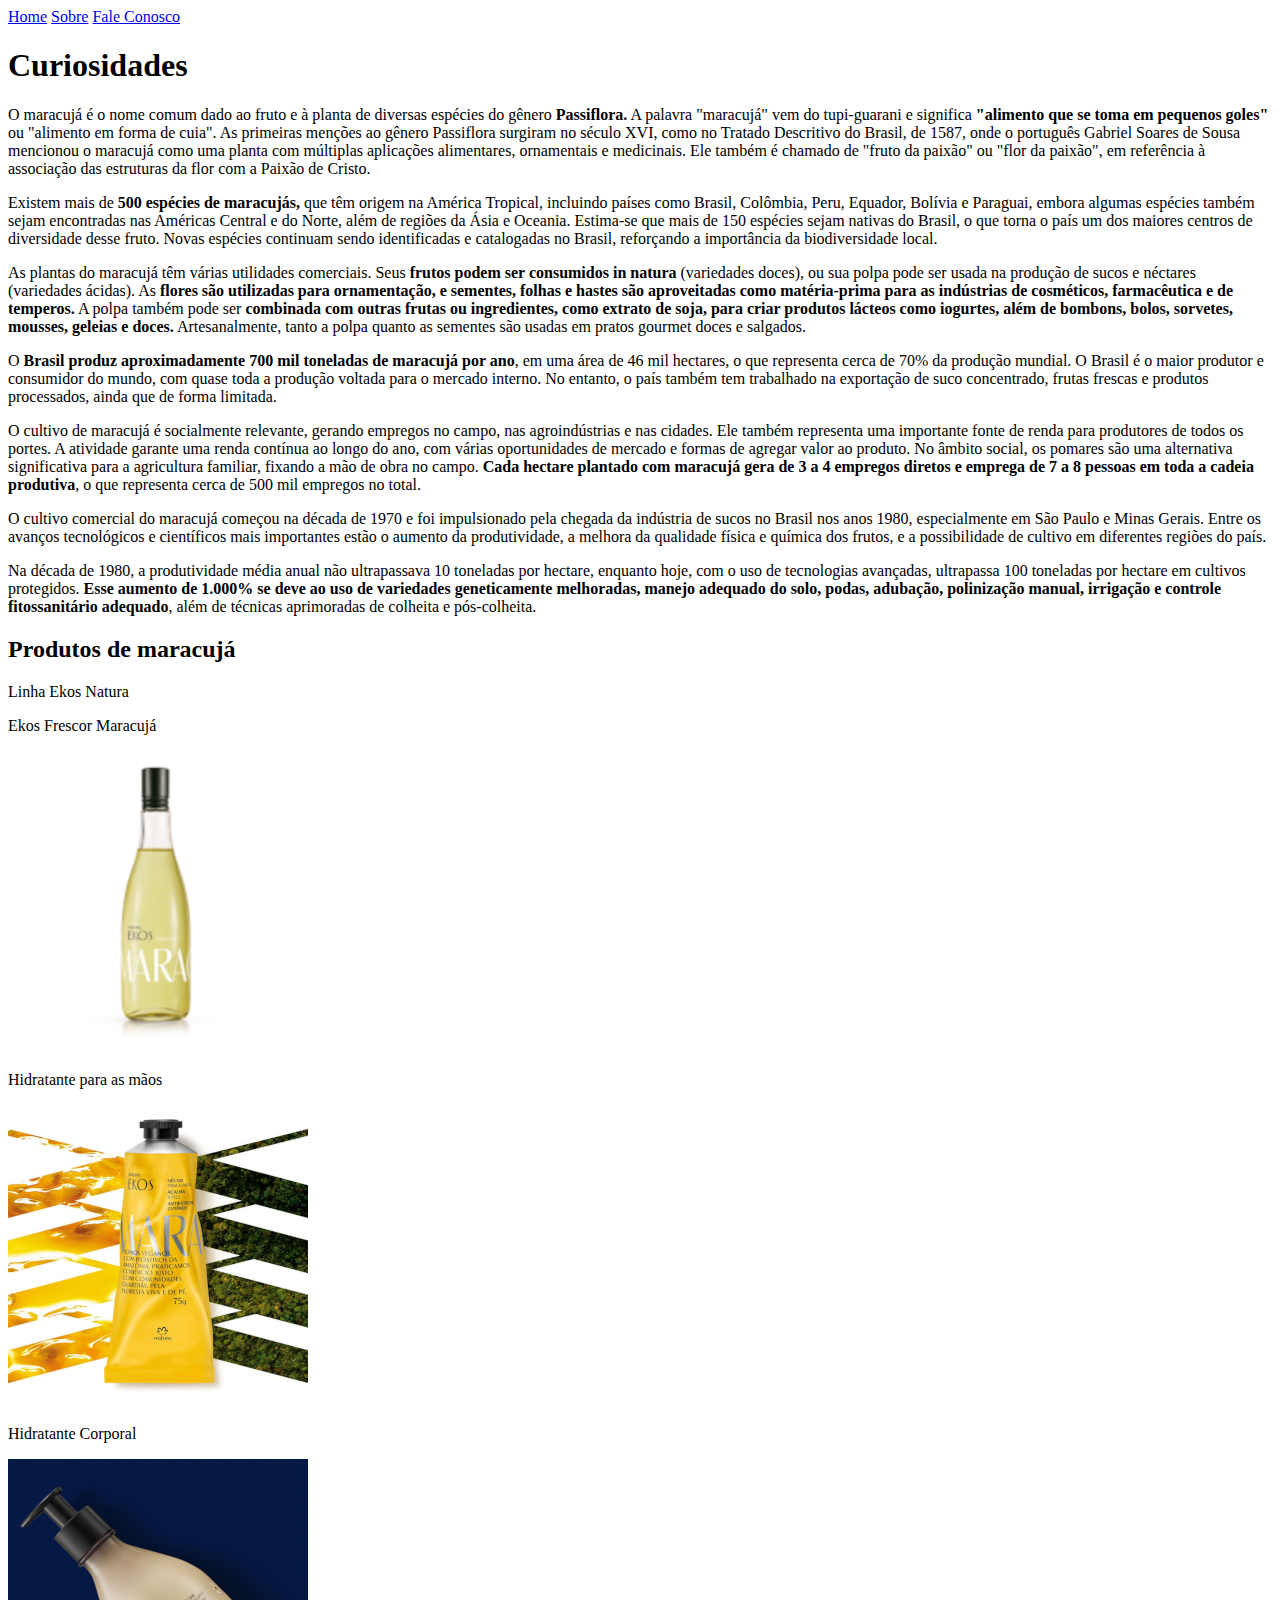
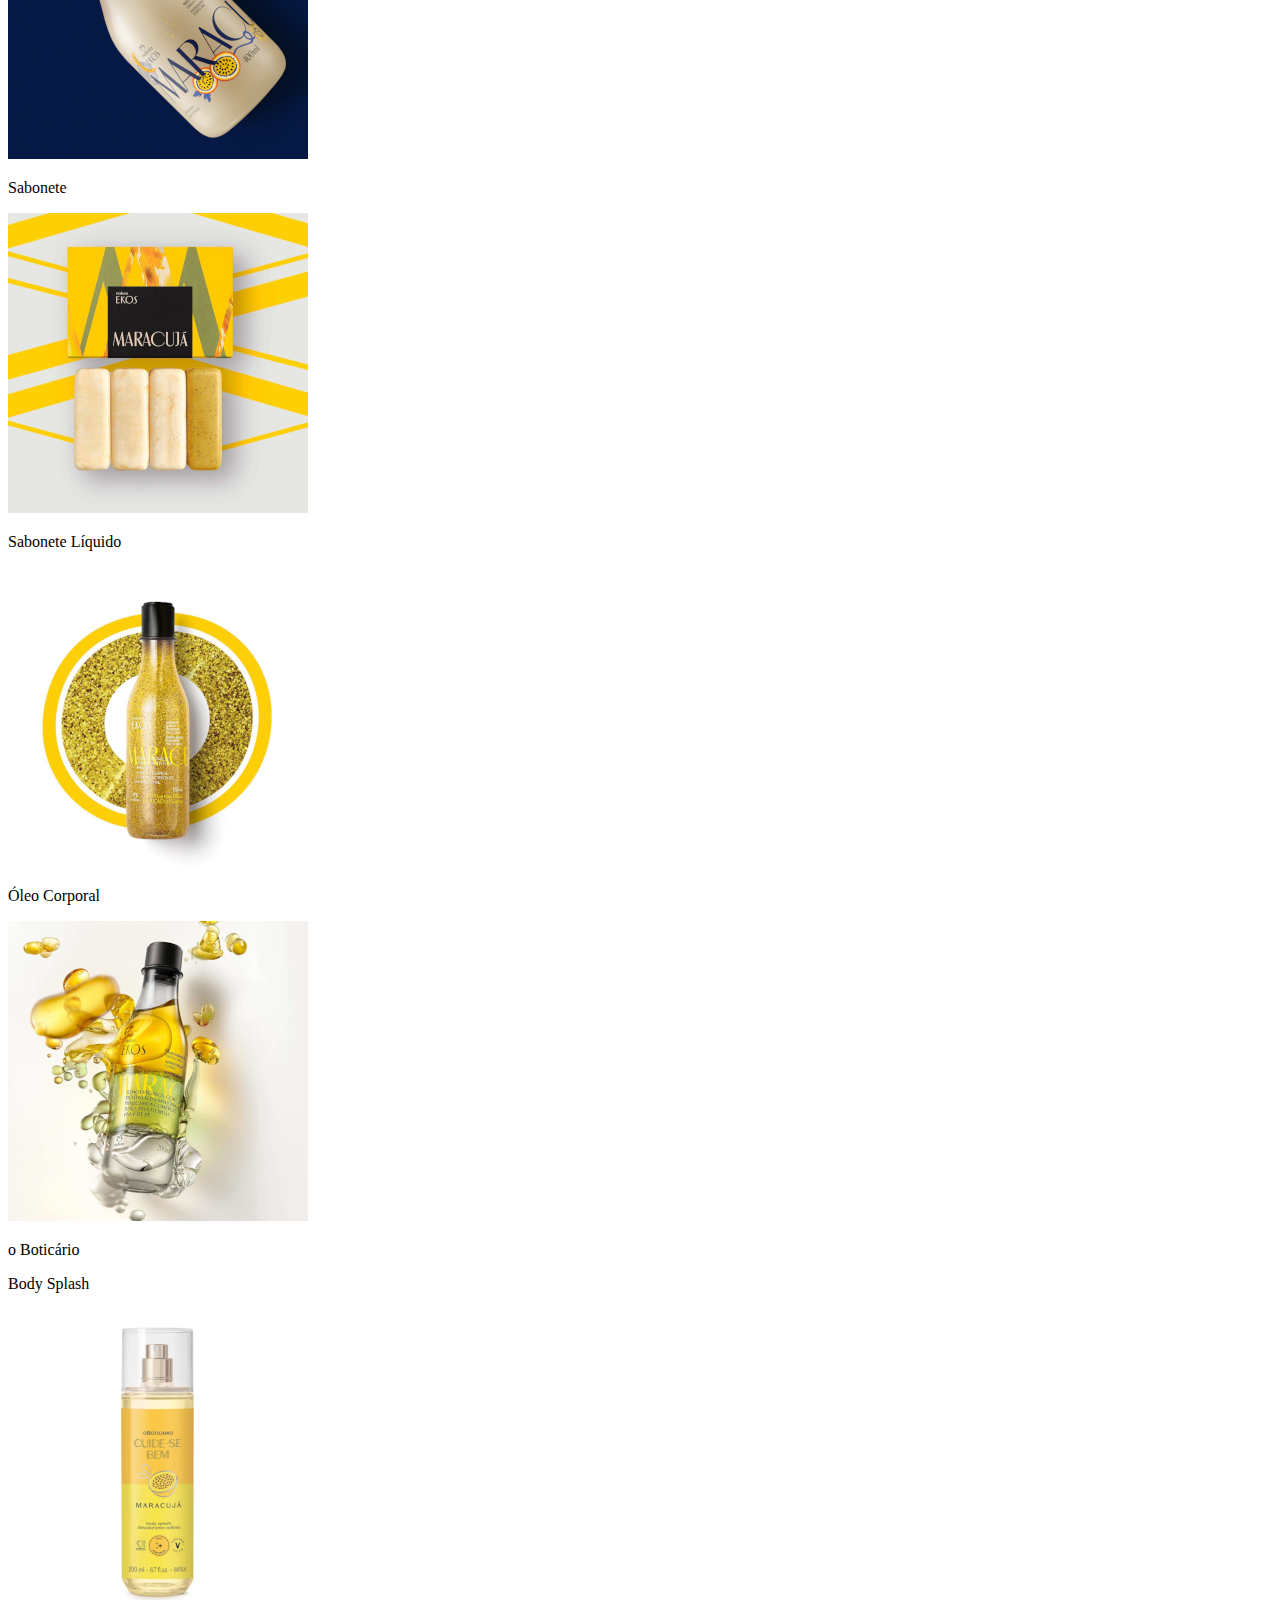
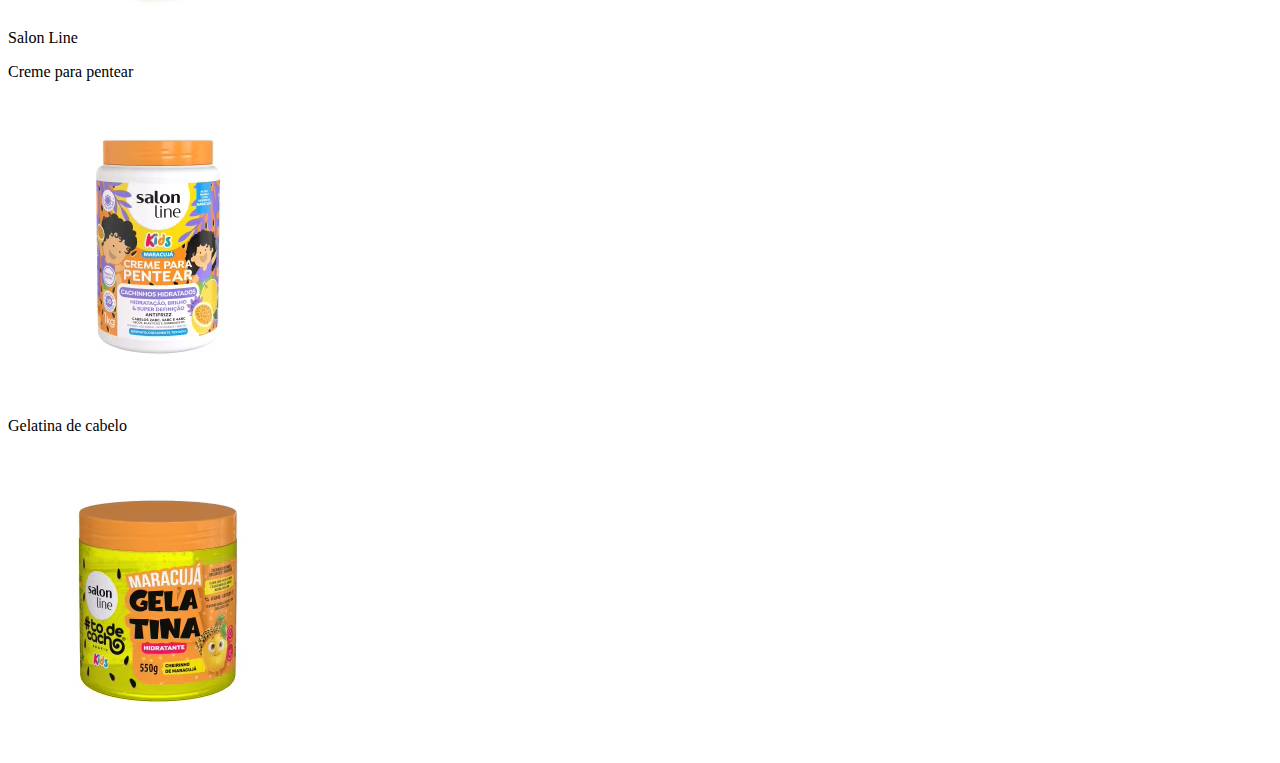
<file: curiosidades.html>
<!DOCTYPE html>
<html lang="pt-br">
<head>
    <meta charset="UTF-8">
    <meta name="viewport" content="width=device-width, initial-scale=1.0">
    <title>Curiosidades</title>
    <link rel="shortcut icon" href="imagens/favicon.ico">
</head>
<body>
    <header>
        <nav>
            <a href="index.html">Home</a>
            <a href="sobre.html">Sobre</a>
            <a href="faleconosco.html">Fale Conosco</a>
        </nav>
    </header>
    
    <h1>Curiosidades</h1>
    <p>O maracujá é o nome comum dado ao fruto e à planta de diversas espécies do gênero <strong>Passiflora.</strong> A palavra "maracujá" vem do tupi-guarani e significa <strong>"alimento que se toma em pequenos goles"</strong> ou "alimento em forma de cuia". As primeiras menções ao gênero Passiflora surgiram no século XVI, como no Tratado Descritivo do Brasil, de 1587, onde o português Gabriel Soares de Sousa mencionou o maracujá como uma planta com múltiplas aplicações alimentares, ornamentais e medicinais. Ele também é chamado de "fruto da paixão" ou "flor da paixão", em referência à associação das estruturas da flor com a Paixão de Cristo.</p>

    <p>Existem mais de <strong>500 espécies de maracujás,</strong> que têm origem na América Tropical, incluindo países como Brasil, Colômbia, Peru, Equador, Bolívia e Paraguai, embora algumas espécies também sejam encontradas nas Américas Central e do Norte, além de regiões da Ásia e Oceania. Estima-se que mais de 150 espécies sejam nativas do Brasil, o que torna o país um dos maiores centros de diversidade desse fruto. Novas espécies continuam sendo identificadas e catalogadas no Brasil, reforçando a importância da biodiversidade local.</p>

    <p>As plantas do maracujá têm várias utilidades comerciais. Seus <strong>frutos podem ser consumidos in natura</strong> (variedades doces), ou sua polpa pode ser usada na produção de sucos e néctares (variedades ácidas). As <strong>flores são utilizadas para ornamentação, e sementes, folhas e hastes são aproveitadas como matéria-prima para as indústrias de cosméticos, farmacêutica e de temperos.</strong> A polpa também pode ser <strong>combinada com outras frutas ou ingredientes, como extrato de soja, para criar produtos lácteos como iogurtes, além de bombons, bolos, sorvetes, mousses, geleias e doces.</strong> Artesanalmente, tanto a polpa quanto as sementes são usadas em pratos gourmet doces e salgados.</p>

<picture>

</picture>
    
    <p>O <strong>Brasil produz aproximadamente 700 mil toneladas de maracujá por ano</strong>, em uma área de 46 mil hectares, o que representa cerca de 70% da produção mundial. O Brasil é o maior produtor e consumidor do mundo, com quase toda a produção voltada para o mercado interno. No entanto, o país também tem trabalhado na exportação de suco concentrado, frutas frescas e produtos processados, ainda que de forma limitada.
    </p>

    <p>O cultivo de maracujá é socialmente relevante, gerando empregos no campo, nas agroindústrias e nas cidades. Ele também representa uma importante fonte de renda para produtores de todos os portes. A atividade garante uma renda contínua ao longo do ano, com várias oportunidades de mercado e formas de agregar valor ao produto. No âmbito social, os pomares são uma alternativa significativa para a agricultura familiar, fixando a mão de obra no campo. <strong>Cada hectare plantado com maracujá gera de 3 a 4 empregos diretos e emprega de 7 a 8 pessoas em toda a cadeia produtiva</strong>, o que representa cerca de 500 mil empregos no total.</p>

    <p>O cultivo comercial do maracujá começou na década de 1970 e foi impulsionado pela chegada da indústria de sucos no Brasil nos anos 1980, especialmente em São Paulo e Minas Gerais. Entre os avanços tecnológicos e científicos mais importantes estão o aumento da produtividade, a melhora da qualidade física e química dos frutos, e a possibilidade de cultivo em diferentes regiões do país.</p>

    <p>Na década de 1980, a produtividade média anual não ultrapassava 10 toneladas por hectare, enquanto hoje, com o uso de tecnologias avançadas, ultrapassa 100 toneladas por hectare em cultivos protegidos. <strong>Esse aumento de 1.000% se deve ao uso de variedades geneticamente melhoradas, manejo adequado do solo, podas, adubação, polinização manual, irrigação e controle fitossanitário adequado</strong>, além de técnicas aprimoradas de colheita e pós-colheita.</p>

<h2>Produtos de maracujá</h2>

    <p>Linha Ekos Natura</p>
    <p>Ekos Frescor Maracujá</p>
    <picture> 
        <source media="(max-width: 670px)" srcset="imagens/perfumeG.png">
        <img src="imagens/perfume.png" alt="Perfume">
        <a href="https://www.natura.com.br/p/desodorante-colonia-ekos-frescor-maracuja-feminino-150-ml/NATBRA-73564?position=5&listTitle=category+page+list+showcase+-+" target="_blank"></a>
    </picture>

    <p>Hidratante para as mãos</p>
    <picture>
        <source media="(max-width: 670px)" srcset="imagens/crememaosG.png">
        <img src="imagens/creme maos.png" alt="Creme mãos">
    </picture>

    <p>Hidratante Corporal</p>
    <picture>
        <source media="(max-width: 670px)" srcset="imagens/cremecorpoG.png">
        <img src="imagens/cremecorpo.png" alt="Creme corpo">
    </picture>

    <p>Sabonete</p>
    <picture>
        <source media="(max-width:670px )" srcset="imagens/saboneteG.png">
        <img src="imagens/sabonete.png" alt="Sabonete">
    </picture>

    <p>Sabonete Líquido</p>
    <picture>
        <source media="(max-width: 670px)" srcset="imagens/saboneteliquidoG.png">
        <img src="imagens/saboneteliquido.png" alt="Sabonete Líquido">
    </picture>

    <p>Óleo Corporal</p>
    <picture>
        <source media="(max-width: 670px)" srcset="imagens/oleocorporalG.png">
        <img src="imagens/oleocorporal.png" alt="Óleo corporal">
    </picture>

    <p>o Boticário</p>
    <p>Body Splash</p>
    <picture>
        <source media="(max-width: 670px)" srcset="imagens/bodysplashG">
        <img src="imagens/bodysplash.png" alt="Body Splash">
    </picture>

    <p>Salon Line</p>
    <p>Creme para pentear</p>
    <picture>
        <source media="(max-width: 670px)" srcset="imagens/cremeG.png">
        <img src="imagens/creme.png" alt="Creme">
    </picture>

    <p>Gelatina de cabelo</p>
    <picture>
        <source media="(max-width: 670px)" srcset="imagens/gelatinaG.png">
        <img src="imagens/gelatina.png" alt="Gelatina">
    </picture>

</body>
</html>
</file>
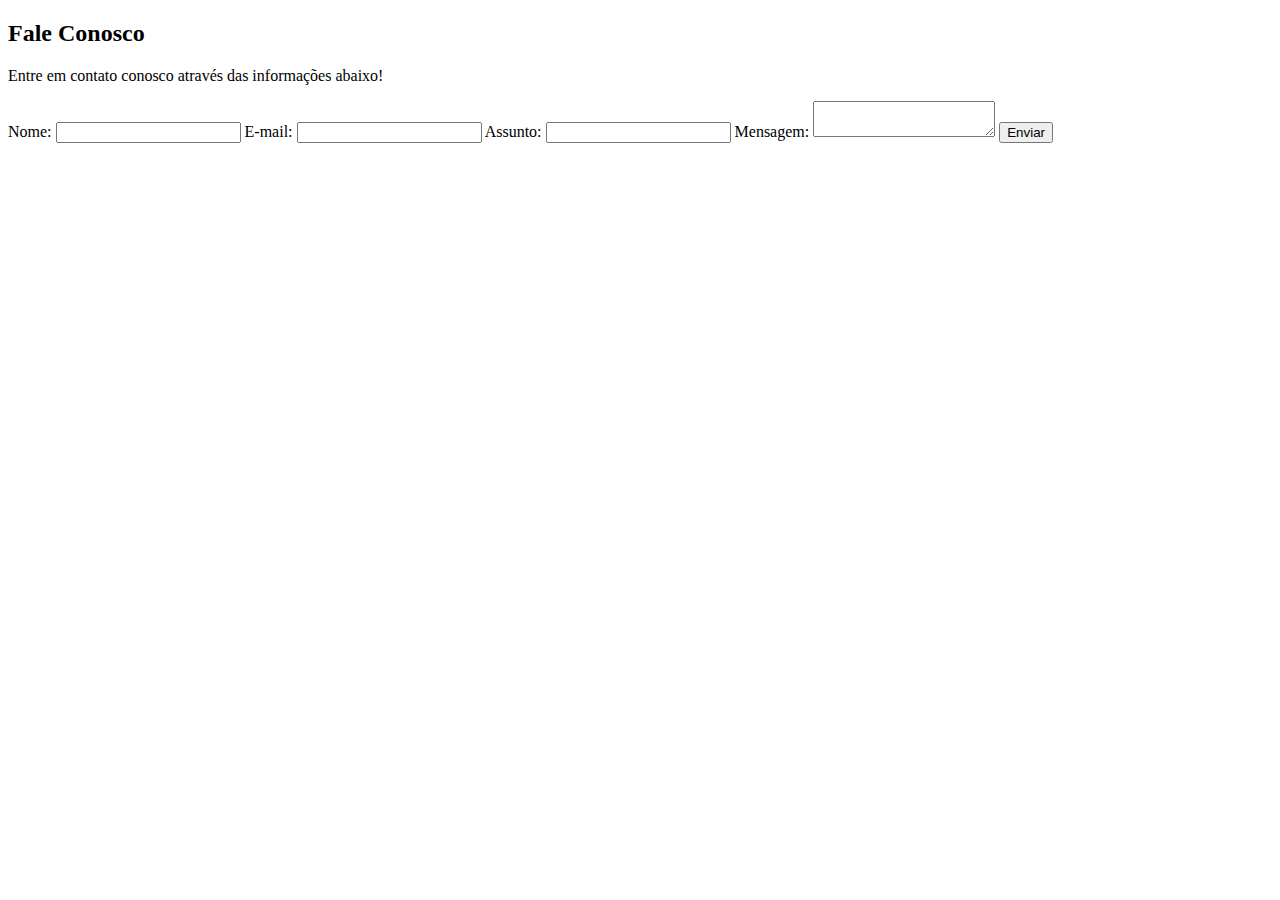
<file: faleconosco.html>
<!DOCTYPE html>
<html lang="pt-br">
<head>
    <meta charset="UTF-8">
    <meta name="viewport" content="width=device-width, initial-scale=1.0">
    <title>Fale Conosco</title>
    <link rel="shortcut icon" href="imagens/favicon.ico">
</head>
<body>
    <div class="container">
        <h2>Fale Conosco</h2>
        <p>Entre em contato conosco através das informações abaixo!</p>
        <form action="/submit_form" method="post">
            <label for="name">Nome:</label>
            <input type="text" id="name" name="name" required>

            <label for="email">E-mail:</label>
            <input type="email" id="email" name="email" required>

            <label for="subject">Assunto:</label>
            <input type="text" id="subject" name="subject" required>

            <label for="message">Mensagem:</label>
            <textarea id="message" name="message" required></textarea>

            <input type="submit" value="Enviar">
        </form>
    </div>
</body>
</html>
</file>
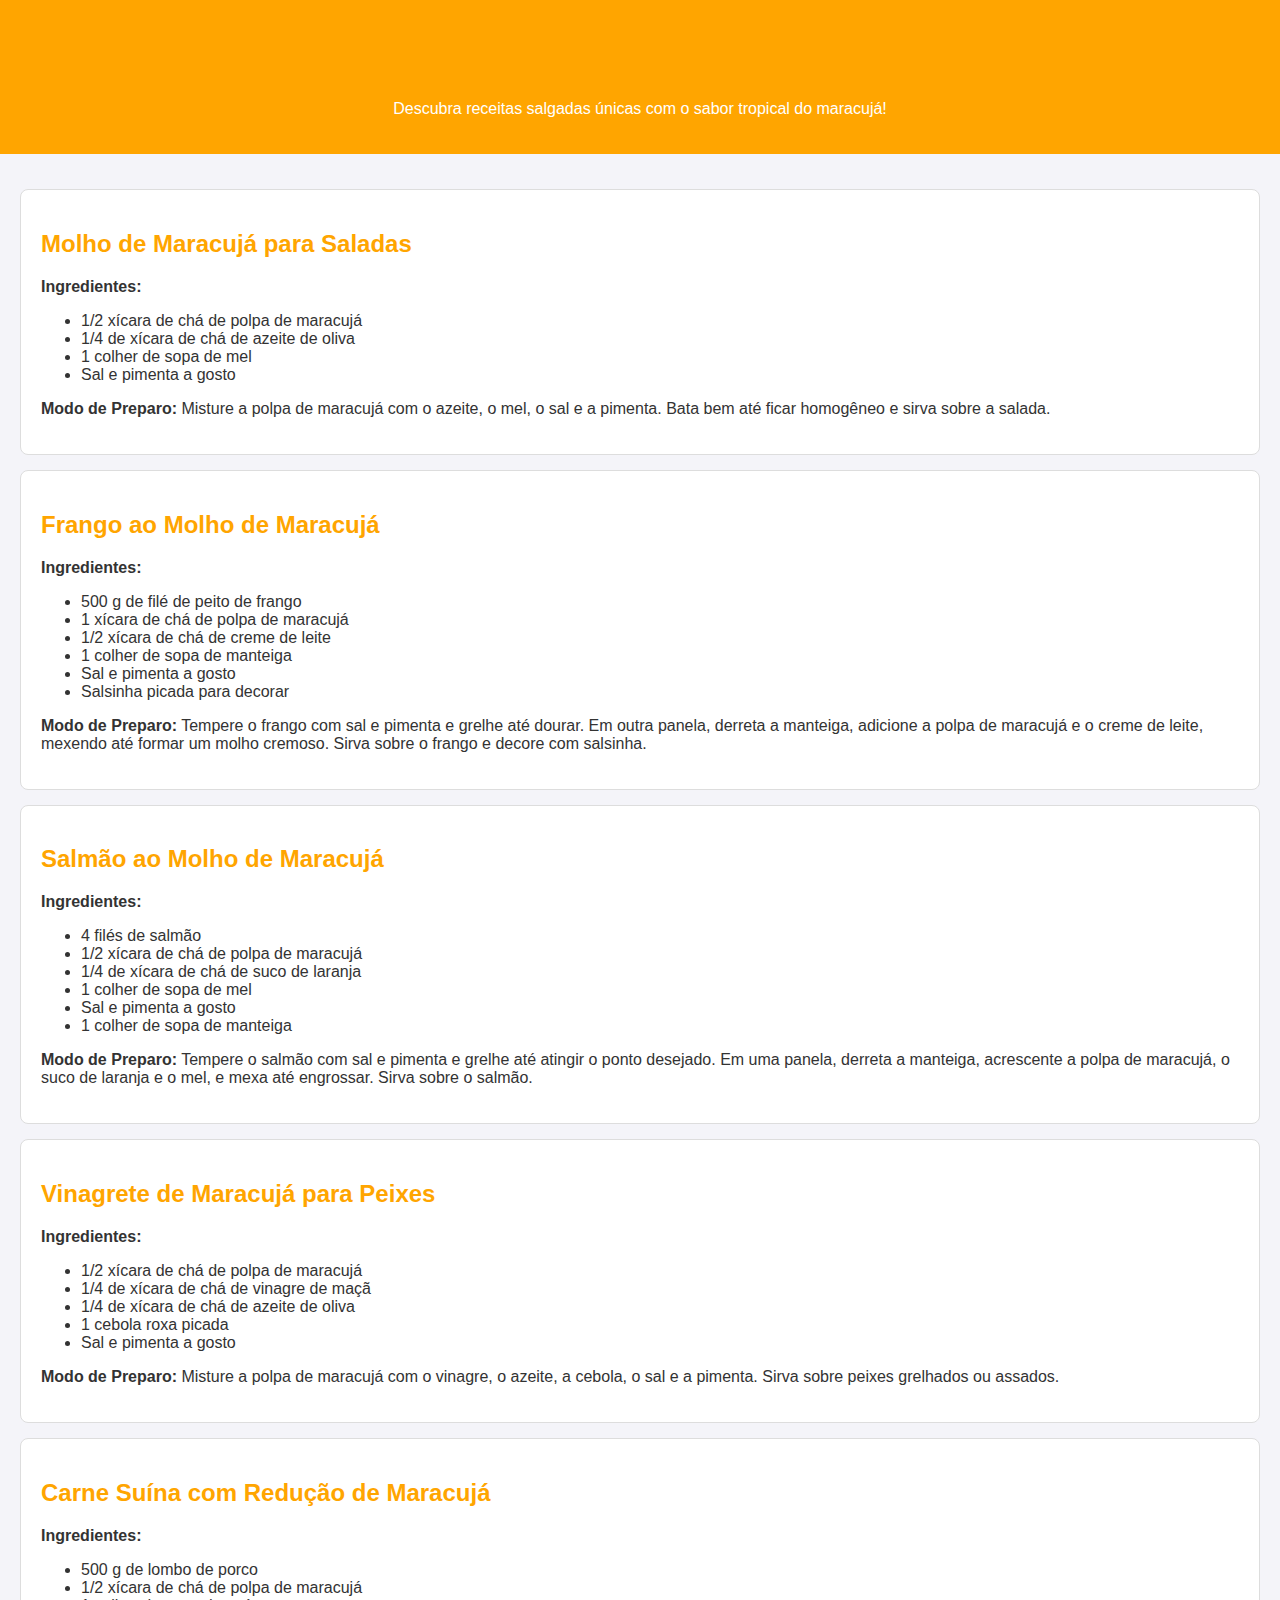
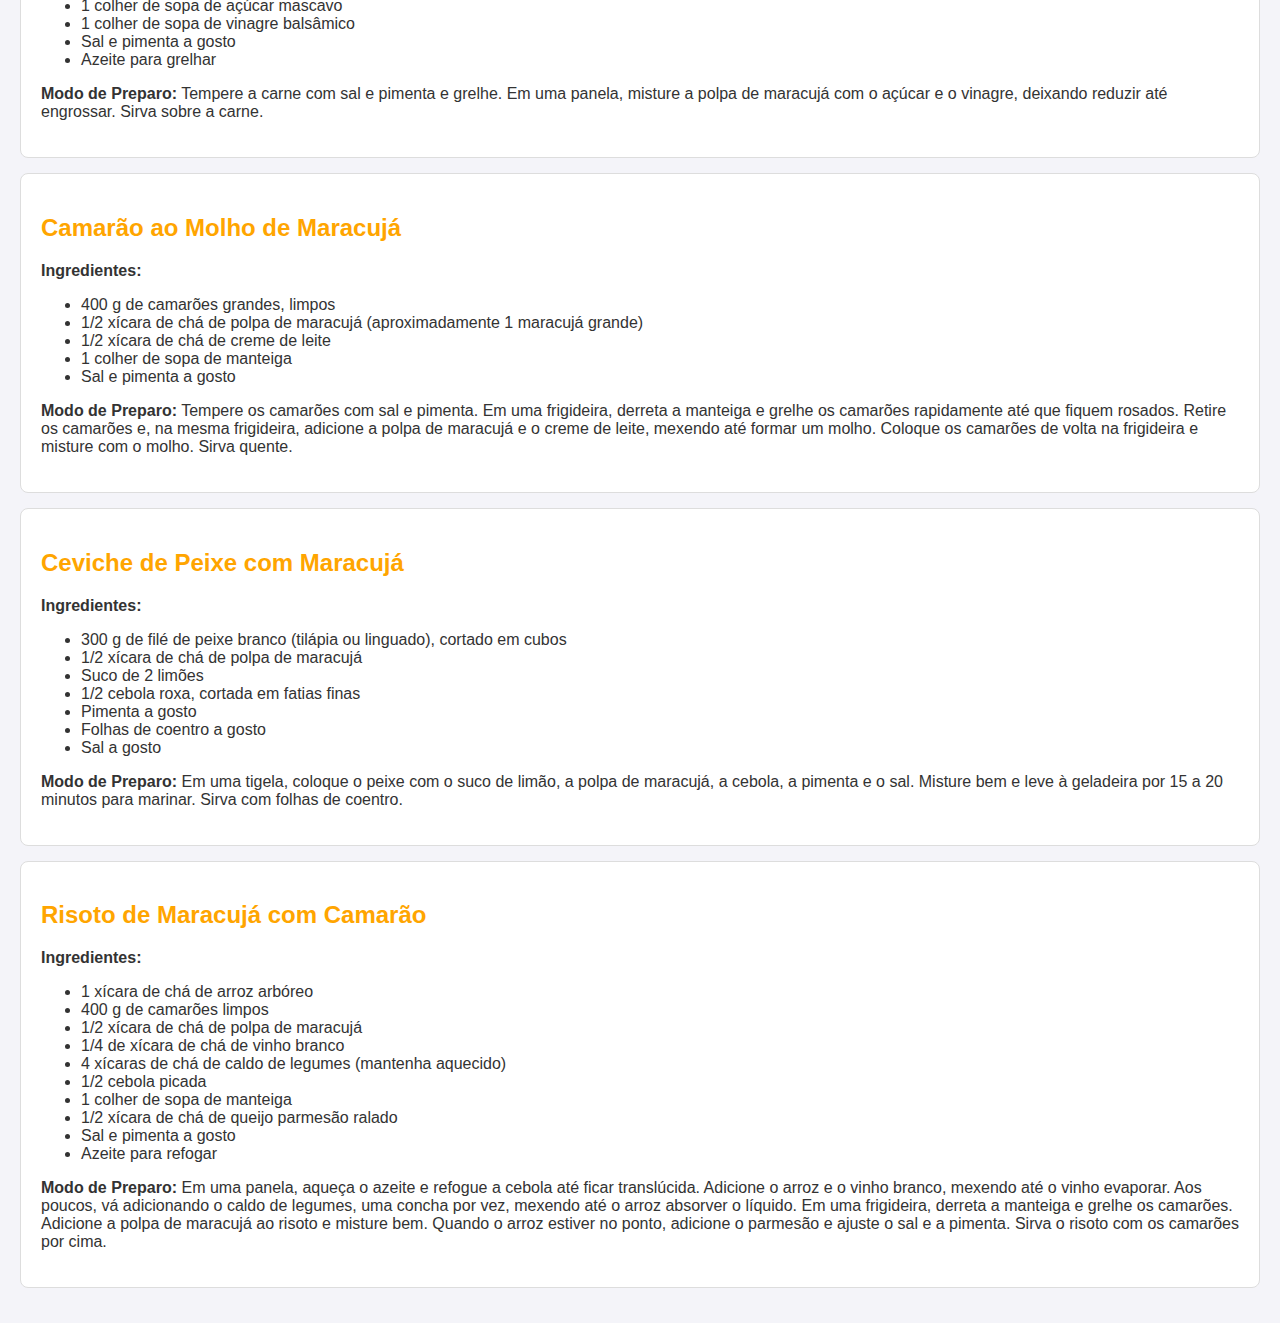
<file: receitassalgadas.html>
<!DOCTYPE html>
<html lang="pt-br">
<head>
    <meta charset="UTF-8">
    <meta name="viewport" content="width=device-width, initial-scale=1.0">
    <title>Receitas Salgadas</title>
    <link rel="shortcut icon" href="imagens/favicon.ico">
    <style>
        body {
            font-family: Arial, sans-serif;
            margin: 0;
            padding: 0;
            background-color: #f4f4f9;
            color: #333;
        }
        header {
            background-color: #ffa500;
            color: white;
            padding: 20px;
            text-align: center;
        }
        .container {
            padding: 20px;
        }
        .recipe {
            border: 1px solid #ddd;
            border-radius: 8px;
            padding: 20px;
            margin: 15px 0;
            background-color: #fff;
        }
        h1, h2 {
            color: #ffa500;
        }
    </style>
</head>
<body>
    <header>
        <h1>Receitas Salgadas com Maracujá</h1>
        <p>Descubra receitas salgadas únicas com o sabor tropical do maracujá!</p>
    </header>

    <div class="container">
        
        <div class="recipe">
            <h2>Molho de Maracujá para Saladas</h2>
            <p><strong>Ingredientes:</strong></p>
            <ul>
                <li>1/2 xícara de chá de polpa de maracujá</li>
                <li>1/4 de xícara de chá de azeite de oliva</li>
                <li>1 colher de sopa de mel</li>
                <li>Sal e pimenta a gosto</li>
            </ul>
            <p><strong>Modo de Preparo:</strong> Misture a polpa de maracujá com o azeite, o mel, o sal e a pimenta. Bata bem até ficar homogêneo e sirva sobre a salada.</p>
        </div>

        <div class="recipe">
            <h2>Frango ao Molho de Maracujá</h2>
            <p><strong>Ingredientes:</strong></p>
            <ul>
                <li>500 g de filé de peito de frango</li>
                <li>1 xícara de chá de polpa de maracujá</li>
                <li>1/2 xícara de chá de creme de leite</li>
                <li>1 colher de sopa de manteiga</li>
                <li>Sal e pimenta a gosto</li>
                <li>Salsinha picada para decorar</li>
            </ul>
            <p><strong>Modo de Preparo:</strong> Tempere o frango com sal e pimenta e grelhe até dourar. Em outra panela, derreta a manteiga, adicione a polpa de maracujá e o creme de leite, mexendo até formar um molho cremoso. Sirva sobre o frango e decore com salsinha.</p>
        </div>

        <div class="recipe">
            <h2>Salmão ao Molho de Maracujá</h2>
            <p><strong>Ingredientes:</strong></p>
            <ul>
                <li>4 filés de salmão</li>
                <li>1/2 xícara de chá de polpa de maracujá</li>
                <li>1/4 de xícara de chá de suco de laranja</li>
                <li>1 colher de sopa de mel</li>
                <li>Sal e pimenta a gosto</li>
                <li>1 colher de sopa de manteiga</li>
            </ul>
            <p><strong>Modo de Preparo:</strong> Tempere o salmão com sal e pimenta e grelhe até atingir o ponto desejado. Em uma panela, derreta a manteiga, acrescente a polpa de maracujá, o suco de laranja e o mel, e mexa até engrossar. Sirva sobre o salmão.</p>
        </div>

        <div class="recipe">
            <h2>Vinagrete de Maracujá para Peixes</h2>
            <p><strong>Ingredientes:</strong></p>
            <ul>
                <li>1/2 xícara de chá de polpa de maracujá</li>
                <li>1/4 de xícara de chá de vinagre de maçã</li>
                <li>1/4 de xícara de chá de azeite de oliva</li>
                <li>1 cebola roxa picada</li>
                <li>Sal e pimenta a gosto</li>
            </ul>
            <p><strong>Modo de Preparo:</strong> Misture a polpa de maracujá com o vinagre, o azeite, a cebola, o sal e a pimenta. Sirva sobre peixes grelhados ou assados.</p>
        </div>

        <div class="recipe">
            <h2>Carne Suína com Redução de Maracujá</h2>
            <p><strong>Ingredientes:</strong></p>
            <ul>
                <li>500 g de lombo de porco</li>
                <li>1/2 xícara de chá de polpa de maracujá</li>
                <li>1 colher de sopa de açúcar mascavo</li>
                <li>1 colher de sopa de vinagre balsâmico</li>
                <li>Sal e pimenta a gosto</li>
                <li>Azeite para grelhar</li>
            </ul>
            <p><strong>Modo de Preparo:</strong> Tempere a carne com sal e pimenta e grelhe. Em uma panela, misture a polpa de maracujá com o açúcar e o vinagre, deixando reduzir até engrossar. Sirva sobre a carne.</p>
        </div>

        <div class="recipe">
            <h2>Camarão ao Molho de Maracujá</h2>
            <p><strong>Ingredientes:</strong></p>
            <ul>
                <li>400 g de camarões grandes, limpos</li>
                <li>1/2 xícara de chá de polpa de maracujá (aproximadamente 1 maracujá grande)</li>
                <li>1/2 xícara de chá de creme de leite</li>
                <li>1 colher de sopa de manteiga</li>
                <li>Sal e pimenta a gosto</li>
            </ul>
            <p><strong>Modo de Preparo:</strong> Tempere os camarões com sal e pimenta. Em uma frigideira, derreta a manteiga e grelhe os camarões rapidamente até que fiquem rosados. Retire os camarões e, na mesma frigideira, adicione a polpa de maracujá e o creme de leite, mexendo até formar um molho. Coloque os camarões de volta na frigideira e misture com o molho. Sirva quente.</p>
        </div>

        <div class="recipe">
            <h2>Ceviche de Peixe com Maracujá</h2>
            <p><strong>Ingredientes:</strong></p>
            <ul>
                <li>300 g de filé de peixe branco (tilápia ou linguado), cortado em cubos</li>
                <li>1/2 xícara de chá de polpa de maracujá</li>
                <li>Suco de 2 limões</li>
                <li>1/2 cebola roxa, cortada em fatias finas</li>
                <li>Pimenta a gosto</li>
                <li>Folhas de coentro a gosto</li>
                <li>Sal a gosto</li>
            </ul>
            <p><strong>Modo de Preparo:</strong> Em uma tigela, coloque o peixe com o suco de limão, a polpa de maracujá, a cebola, a pimenta e o sal. Misture bem e leve à geladeira por 15 a 20 minutos para marinar. Sirva com folhas de coentro.</p>
        </div>

        <div class="recipe">
            <h2>Risoto de Maracujá com Camarão</h2>
            <p><strong>Ingredientes:</strong></p>
            <ul>
                <li>1 xícara de chá de arroz arbóreo</li>
                <li>400 g de camarões limpos</li>
                <li>1/2 xícara de chá de polpa de maracujá</li>
                <li>1/4 de xícara de chá de vinho branco</li>
                <li>4 xícaras de chá de caldo de legumes (mantenha aquecido)</li>
                <li>1/2 cebola picada</li>
                <li>1 colher de sopa de manteiga</li>
                <li>1/2 xícara de chá de queijo parmesão ralado</li>
                <li>Sal e pimenta a gosto</li>
                <li>Azeite para refogar</li>
            </ul>
            <p><strong>Modo de Preparo:</strong> Em uma panela, aqueça o azeite e refogue a cebola até ficar translúcida. Adicione o arroz e o vinho branco, mexendo até o vinho evaporar. Aos poucos, vá adicionando o caldo de legumes, uma concha por vez, mexendo até o arroz absorver o líquido. Em uma frigideira, derreta a manteiga e grelhe os camarões. Adicione a polpa de maracujá ao risoto e misture bem. Quando o arroz estiver no ponto, adicione o parmesão e ajuste o sal e a pimenta. Sirva o risoto com os camarões por cima.</p>
        </div>

    </div>

</body>
</html>
</file>
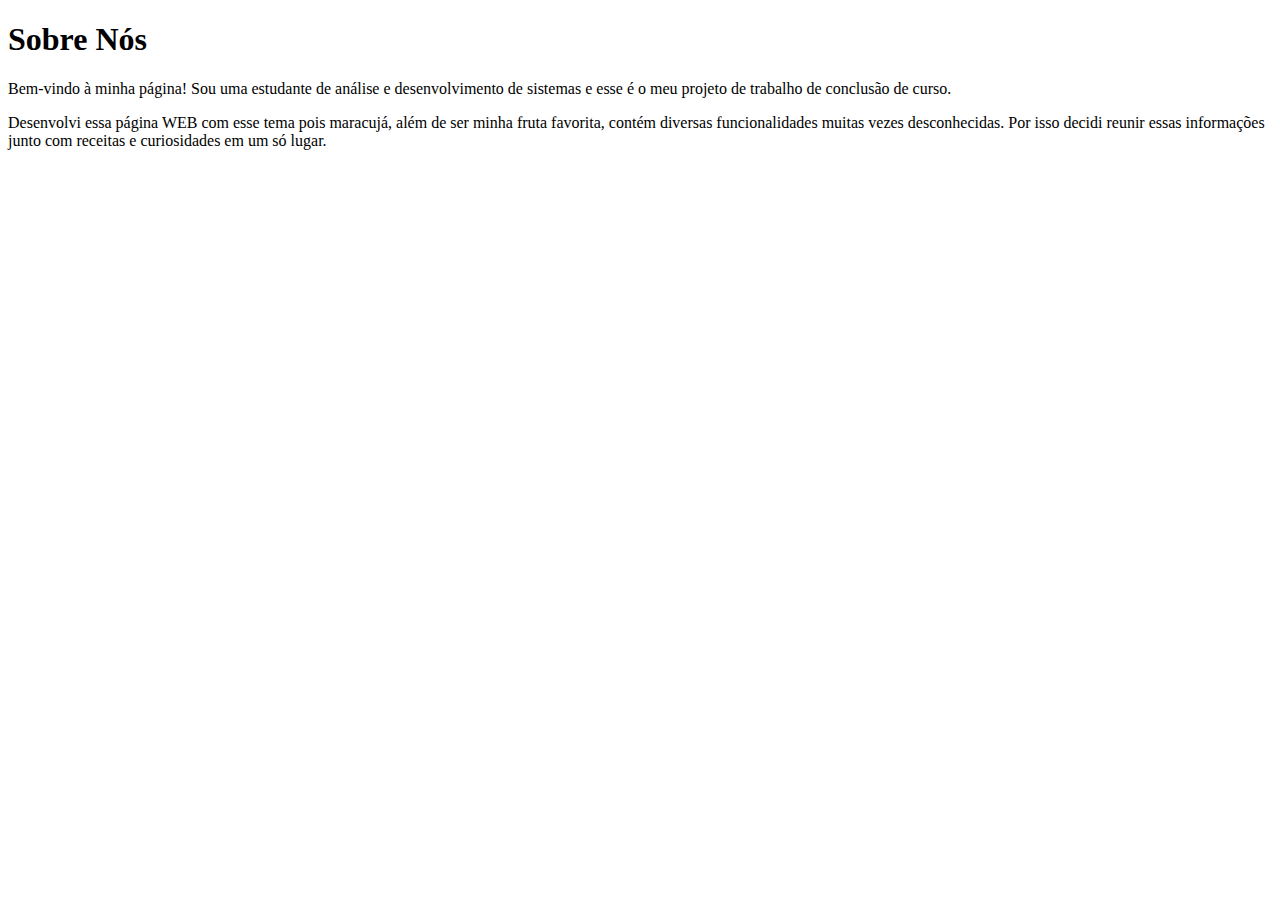
<file: sobre.html>
<!DOCTYPE html>
<html lang="pt-br">
<head>
    <meta charset="UTF-8">
    <meta name="viewport" content="width=device-width, initial-scale=1.0">
    <title>Sobre</title>
    <link rel="shortcut icon" href="imagens/favicon.ico">
</head>
<body>
    <div class="container">
        <h1>Sobre Nós</h1>
        <p>Bem-vindo à minha página! Sou uma estudante de análise e desenvolvimento de sistemas e esse é o meu projeto de trabalho de conclusão de curso. </p>
        <div>
            <p>Desenvolvi essa página WEB com esse tema pois maracujá, além de ser minha fruta favorita, contém diversas funcionalidades muitas vezes desconhecidas. Por isso decidi reunir essas informações junto com receitas e curiosidades em um só lugar.</p>
        </div>
</body>
</html>
</file>
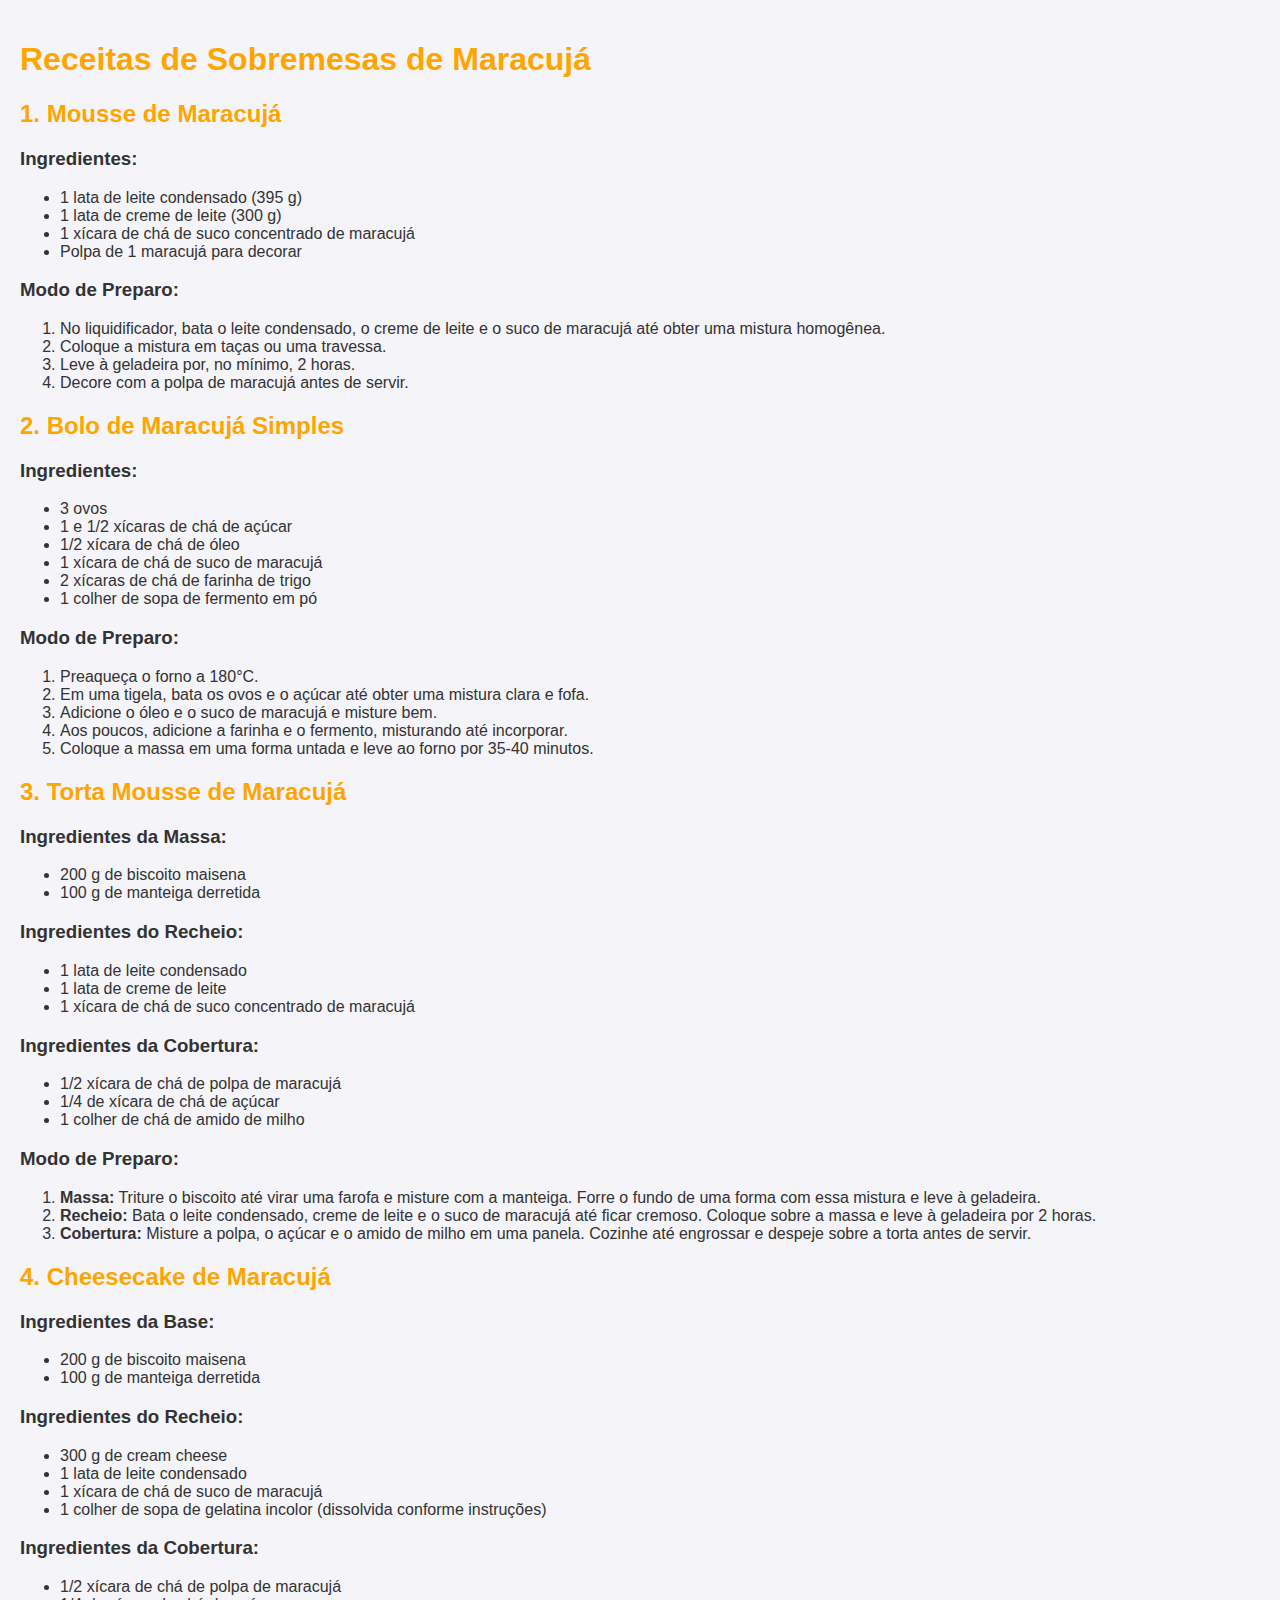
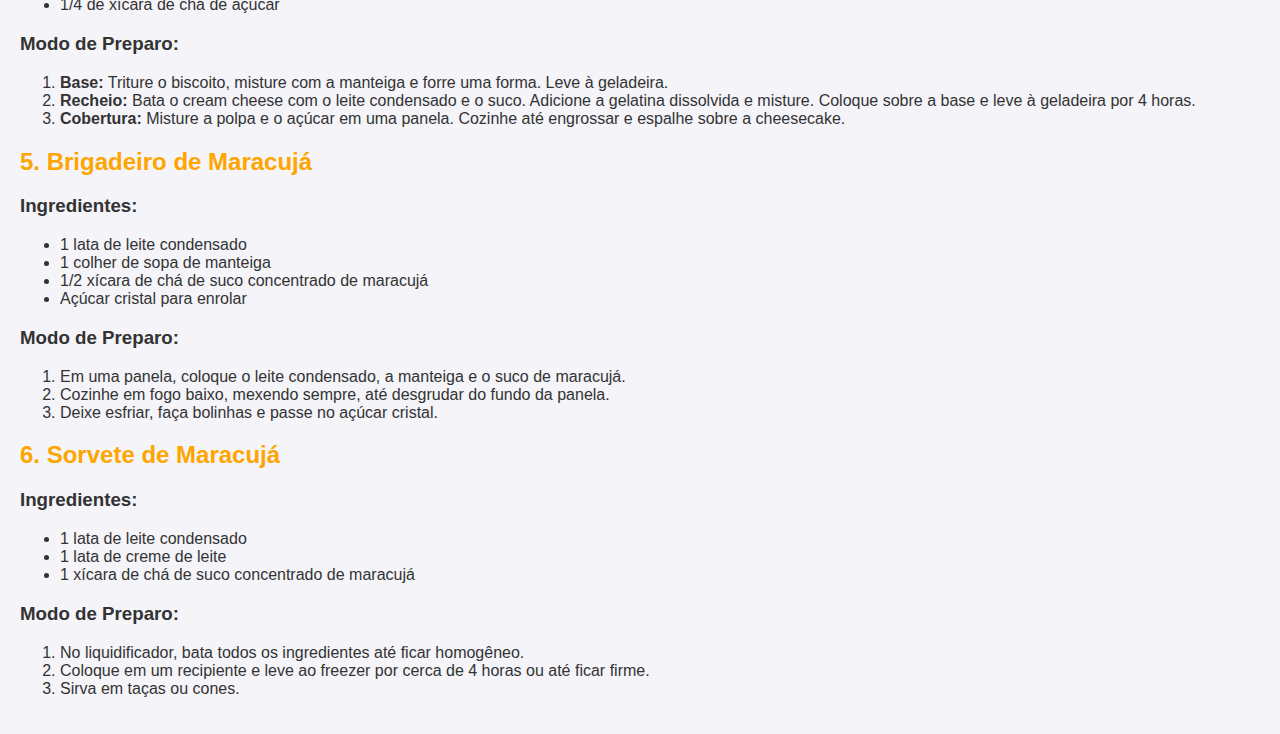
<file: sobremesas.html>
<!DOCTYPE html>
<html lang="pt-br">
<head>
    <meta charset="UTF-8">
    <meta name="viewport" content="width=device-width, initial-scale=1.0">
    <title>Sobremesas</title>
    <link rel="shortcut icon" href="imagens/favicon.ico">
    <style>
        body {
         font-family: Arial, sans-serif;
         margin: 0;
         padding: 0;
         background-color: #f4f4f9;
         color: #333;
     }
     header {
         background-color: #ffa500;
         color: white;
         padding: 20px;
         text-align: center;
     }
     .container {
         padding: 20px;
     }
     .drink {
         border: 1px solid #ddd;
         border-radius: 8px;
         padding: 20px;
         margin: 15px 0;
         background-color: #fff;
     }
     h1, h2 {
         color: #ffa500;
     }
     </style>
</head>
<body>
<div class="container">
    <h1>Receitas de Sobremesas de Maracujá</h1>

    <div class="recipe">
        <h2>1. Mousse de Maracujá</h2>
        <h3>Ingredientes:</h3>
        <ul class="ingredients">
            <li>1 lata de leite condensado (395 g)</li>
            <li>1 lata de creme de leite (300 g)</li>
            <li>1 xícara de chá de suco concentrado de maracujá</li>
            <li>Polpa de 1 maracujá para decorar</li>
        </ul>
        <h3>Modo de Preparo:</h3>
        <ol class="preparation">
            <li>No liquidificador, bata o leite condensado, o creme de leite e o suco de maracujá até obter uma mistura homogênea.</li>
            <li>Coloque a mistura em taças ou uma travessa.</li>
            <li>Leve à geladeira por, no mínimo, 2 horas.</li>
            <li>Decore com a polpa de maracujá antes de servir.</li>
        </ol>
    </div>

    <div class="recipe">
        <h2>2. Bolo de Maracujá Simples</h2>
        <h3>Ingredientes:</h3>
        <ul class="ingredients">
            <li>3 ovos</li>
            <li>1 e 1/2 xícaras de chá de açúcar</li>
            <li>1/2 xícara de chá de óleo</li>
            <li>1 xícara de chá de suco de maracujá</li>
            <li>2 xícaras de chá de farinha de trigo</li>
            <li>1 colher de sopa de fermento em pó</li>
        </ul>
        <h3>Modo de Preparo:</h3>
        <ol class="preparation">
            <li>Preaqueça o forno a 180°C.</li>
            <li>Em uma tigela, bata os ovos e o açúcar até obter uma mistura clara e fofa.</li>
            <li>Adicione o óleo e o suco de maracujá e misture bem.</li>
            <li>Aos poucos, adicione a farinha e o fermento, misturando até incorporar.</li>
            <li>Coloque a massa em uma forma untada e leve ao forno por 35-40 minutos.</li>
        </ol>
    </div>

    <div class="recipe">
        <h2>3. Torta Mousse de Maracujá</h2>
        <h3>Ingredientes da Massa:</h3>
        <ul class="ingredients">
            <li>200 g de biscoito maisena</li>
            <li>100 g de manteiga derretida</li>
        </ul>
        <h3>Ingredientes do Recheio:</h3>
        <ul class="ingredients">
            <li>1 lata de leite condensado</li>
            <li>1 lata de creme de leite</li>
            <li>1 xícara de chá de suco concentrado de maracujá</li>
        </ul>
        <h3>Ingredientes da Cobertura:</h3>
        <ul class="ingredients">
            <li>1/2 xícara de chá de polpa de maracujá</li>
            <li>1/4 de xícara de chá de açúcar</li>
            <li>1 colher de chá de amido de milho</li>
        </ul>
        <h3>Modo de Preparo:</h3>
        <ol class="preparation">
            <li><strong>Massa:</strong> Triture o biscoito até virar uma farofa e misture com a manteiga. Forre o fundo de uma forma com essa mistura e leve à geladeira.</li>
            <li><strong>Recheio:</strong> Bata o leite condensado, creme de leite e o suco de maracujá até ficar cremoso. Coloque sobre a massa e leve à geladeira por 2 horas.</li>
            <li><strong>Cobertura:</strong> Misture a polpa, o açúcar e o amido de milho em uma panela. Cozinhe até engrossar e despeje sobre a torta antes de servir.</li>
        </ol>
    </div>

    <div class="recipe">
        <h2>4. Cheesecake de Maracujá</h2>
        <h3>Ingredientes da Base:</h3>
        <ul class="ingredients">
            <li>200 g de biscoito maisena</li>
            <li>100 g de manteiga derretida</li>
        </ul>
        <h3>Ingredientes do Recheio:</h3>
        <ul class="ingredients">
            <li>300 g de cream cheese</li>
            <li>1 lata de leite condensado</li>
            <li>1 xícara de chá de suco de maracujá</li>
            <li>1 colher de sopa de gelatina incolor (dissolvida conforme instruções)</li>
        </ul>
        <h3>Ingredientes da Cobertura:</h3>
        <ul class="ingredients">
            <li>1/2 xícara de chá de polpa de maracujá</li>
            <li>1/4 de xícara de chá de açúcar</li>
        </ul>
        <h3>Modo de Preparo:</h3>
        <ol class="preparation">
            <li><strong>Base:</strong> Triture o biscoito, misture com a manteiga e forre uma forma. Leve à geladeira.</li>
            <li><strong>Recheio:</strong> Bata o cream cheese com o leite condensado e o suco. Adicione a gelatina dissolvida e misture. Coloque sobre a base e leve à geladeira por 4 horas.</li>
            <li><strong>Cobertura:</strong> Misture a polpa e o açúcar em uma panela. Cozinhe até engrossar e espalhe sobre a cheesecake.</li>
        </ol>
    </div>

    <div class="recipe">
        <h2>5. Brigadeiro de Maracujá</h2>
        <h3>Ingredientes:</h3>
        <ul class="ingredients">
            <li>1 lata de leite condensado</li>
            <li>1 colher de sopa de manteiga</li>
            <li>1/2 xícara de chá de suco concentrado de maracujá</li>
            <li>Açúcar cristal para enrolar</li>
        </ul>
        <h3>Modo de Preparo:</h3>
        <ol class="preparation">
            <li>Em uma panela, coloque o leite condensado, a manteiga e o suco de maracujá.</li>
            <li>Cozinhe em fogo baixo, mexendo sempre, até desgrudar do fundo da panela.</li>
            <li>Deixe esfriar, faça bolinhas e passe no açúcar cristal.</li>
        </ol>
    </div>

    <div class="recipe">
        <h2>6. Sorvete de Maracujá</h2>
        <h3>Ingredientes:</h3>
        <ul class="ingredients">
            <li>1 lata de leite condensado</li>
            <li>1 lata de creme de leite</li>
            <li>1 xícara de chá de suco concentrado de maracujá</li>
        </ul>
        <h3>Modo de Preparo:</h3>
        <ol class="preparation">
            <li>No liquidificador, bata todos os ingredientes até ficar homogêneo.</li>
            <li>Coloque em um recipiente e leve ao freezer por cerca de 4 horas ou até ficar firme.</li>
            <li>Sirva em taças ou cones.</li>
        </ol>
    </div>

</body>
</html>
</file>
<file: style.css>
@charset "UTF-8";


@import url('https://fonts.googleapis.com/css2?family=Abril+Fatface&family=Bebas+Neue&family=Caprasimo&family=Corben:wght@400;700&family=Lora:ital,wght@0,400..700;1,400..700&family=Rochester&display=swap');

@font-face {
    font-family: "Abril Fatface", serif;;
    src: url(fontes/Abril_Fatface/) format('opentype');
    src: url(fontes/Caprasimo/Caprasimo-Regular.ttf) format('opentype');
    src: url(fontes/Bebas_Neue/BebasNeue-Regular.ttf) format('opentype');
    font-weight: normal;
}
:root {
    --cor0: #ffd966;
    --cor1: #88b04b;
    --cor2: #5b2c6f;
    --cor3: #f7df91;
    --cor4: #d8ae31;

    --fonte-padrao: 'Bebas Neue';
    --fonte-destaque: 'Caprasimo';
    --fonte-android: 'Sans-serif';
}

*{
margin: 0px;
padding: 0px;
}

body{
    background-image: url('imagens/textura.jpg');
    background-blend-mode: multiply; 
    background-size: cover;
  
}

header{
    background-image: linear-gradient(to bottom, var(--cor3), var(--cor4));
    min-height: 150px;
    text-align: center;
    padding: 2px;
}

header > h1{
    color: black;
    font-family: var(--fonte-destaque);
    font-size: 7em;
    font-weight: normal;
    margin-bottom: 20px;
    text-shadow: 3px 3px 0px 0px rgba(0, 0, 0, 0.350);
}

nav{
    background-color: var(--cor3);
    padding: 10px;
    box-shadow: 0px 7px 7px 0px rgba(0, 0, 0, 0.350);
}

nav > a{
    color: black;
    padding: 10px;
    border-radius: 5px;
    text-decoration: none;
    font-weight: bold;
    transition-duration: 0.5 ;
}

nav >a:hover {
    background-color: var(--cor4);
}


main{
    min-width: 300px;
    max-width: 1000px;
    background-color:#f7df91 ;
    margin: auto;
    margin-bottom: 30px;
    padding: 20px;
    box-shadow: 0px 0px 10px rgba(0, 0, 0, 0.350);
    border-bottom-left-radius: 10px;
    border-bottom-right-radius: 10px;
}

h1{
text-align: center;
font-family: var(--fonte-padrao);
font-size: 6em;

}

p{
    font-size: 1.3em;
    font-family: var(--fonte-android);
    text-align: center;
}

picture >img{
    justify-content: center;
    margin: 20px;
    padding: 70px;
}

.abas{
    list-style-type: none;
    columns: 2;
    margin: 20px;
    padding: 20px;
    border-radius: 5px;
    background-color: #f1d474;
}

ul > a:hover {
    font-size: 1.3em;
    font-family: var(--fonte-destaque);
}
</file>
